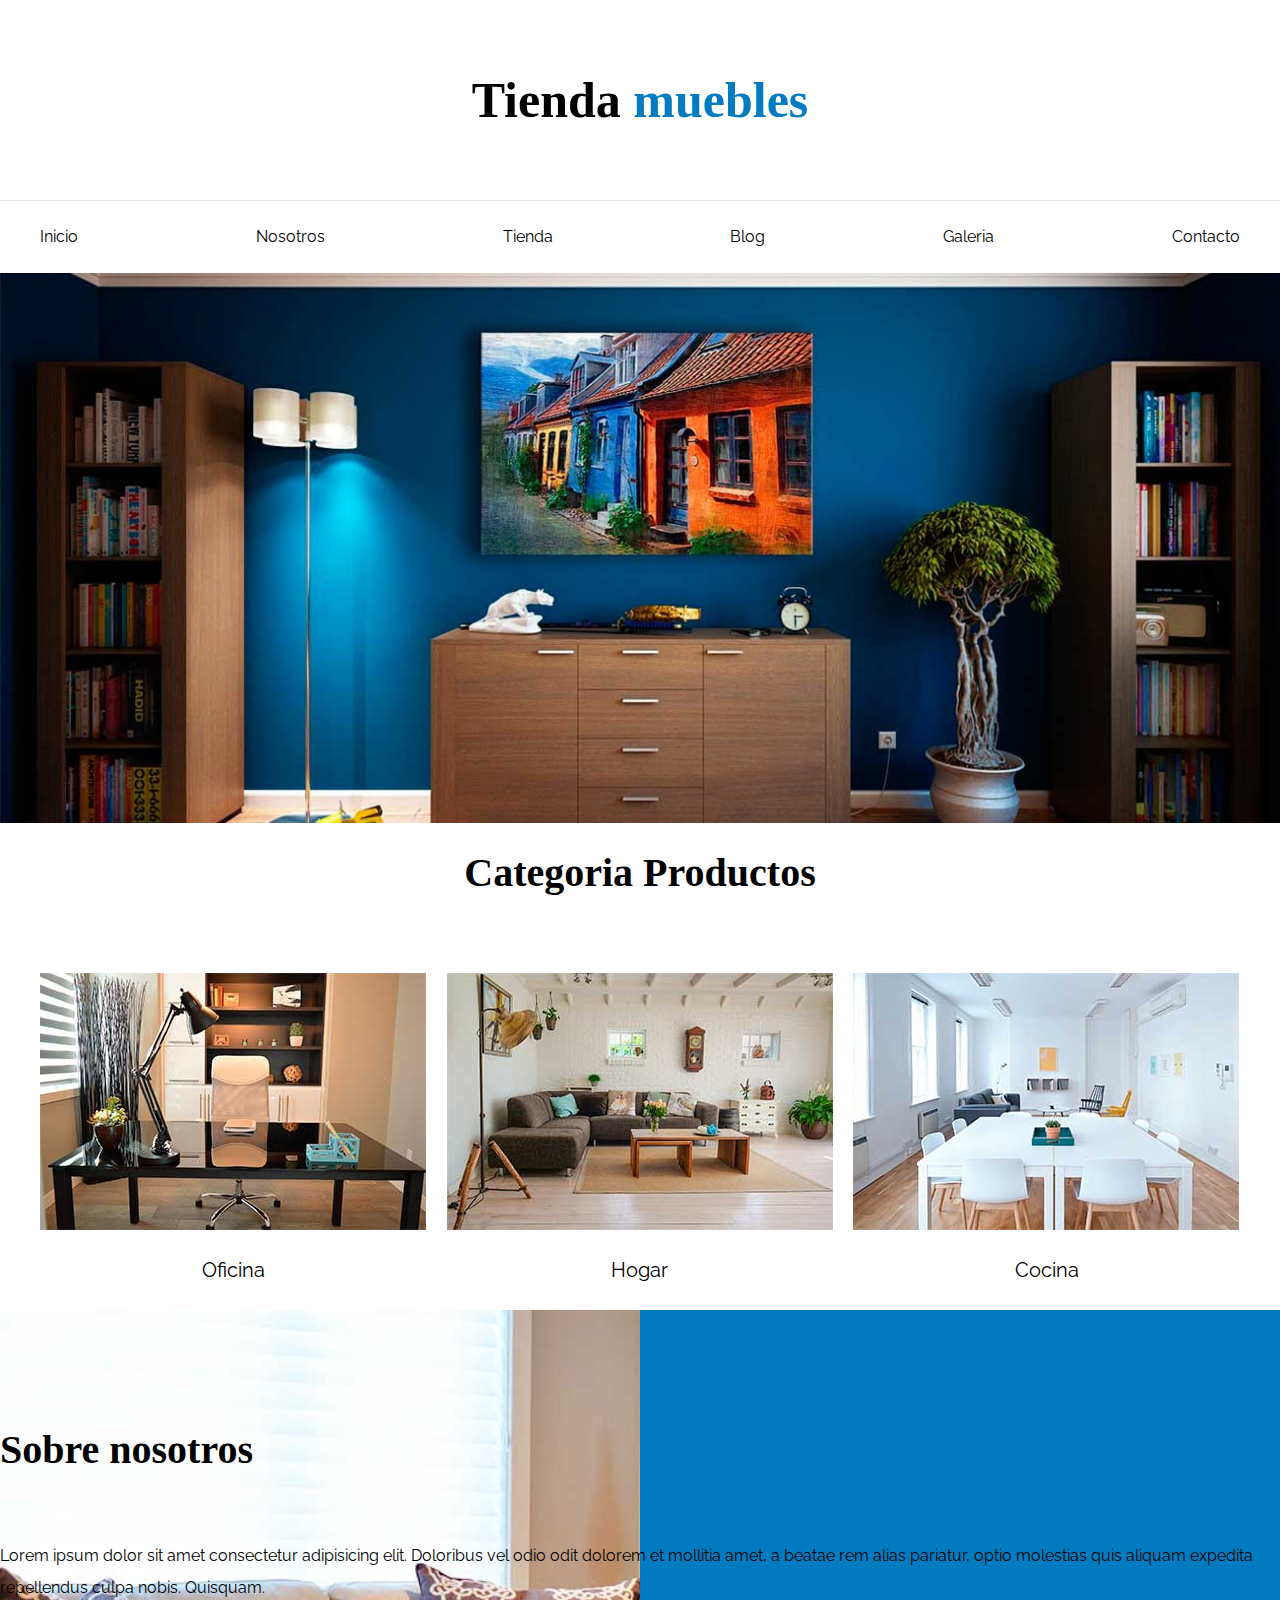
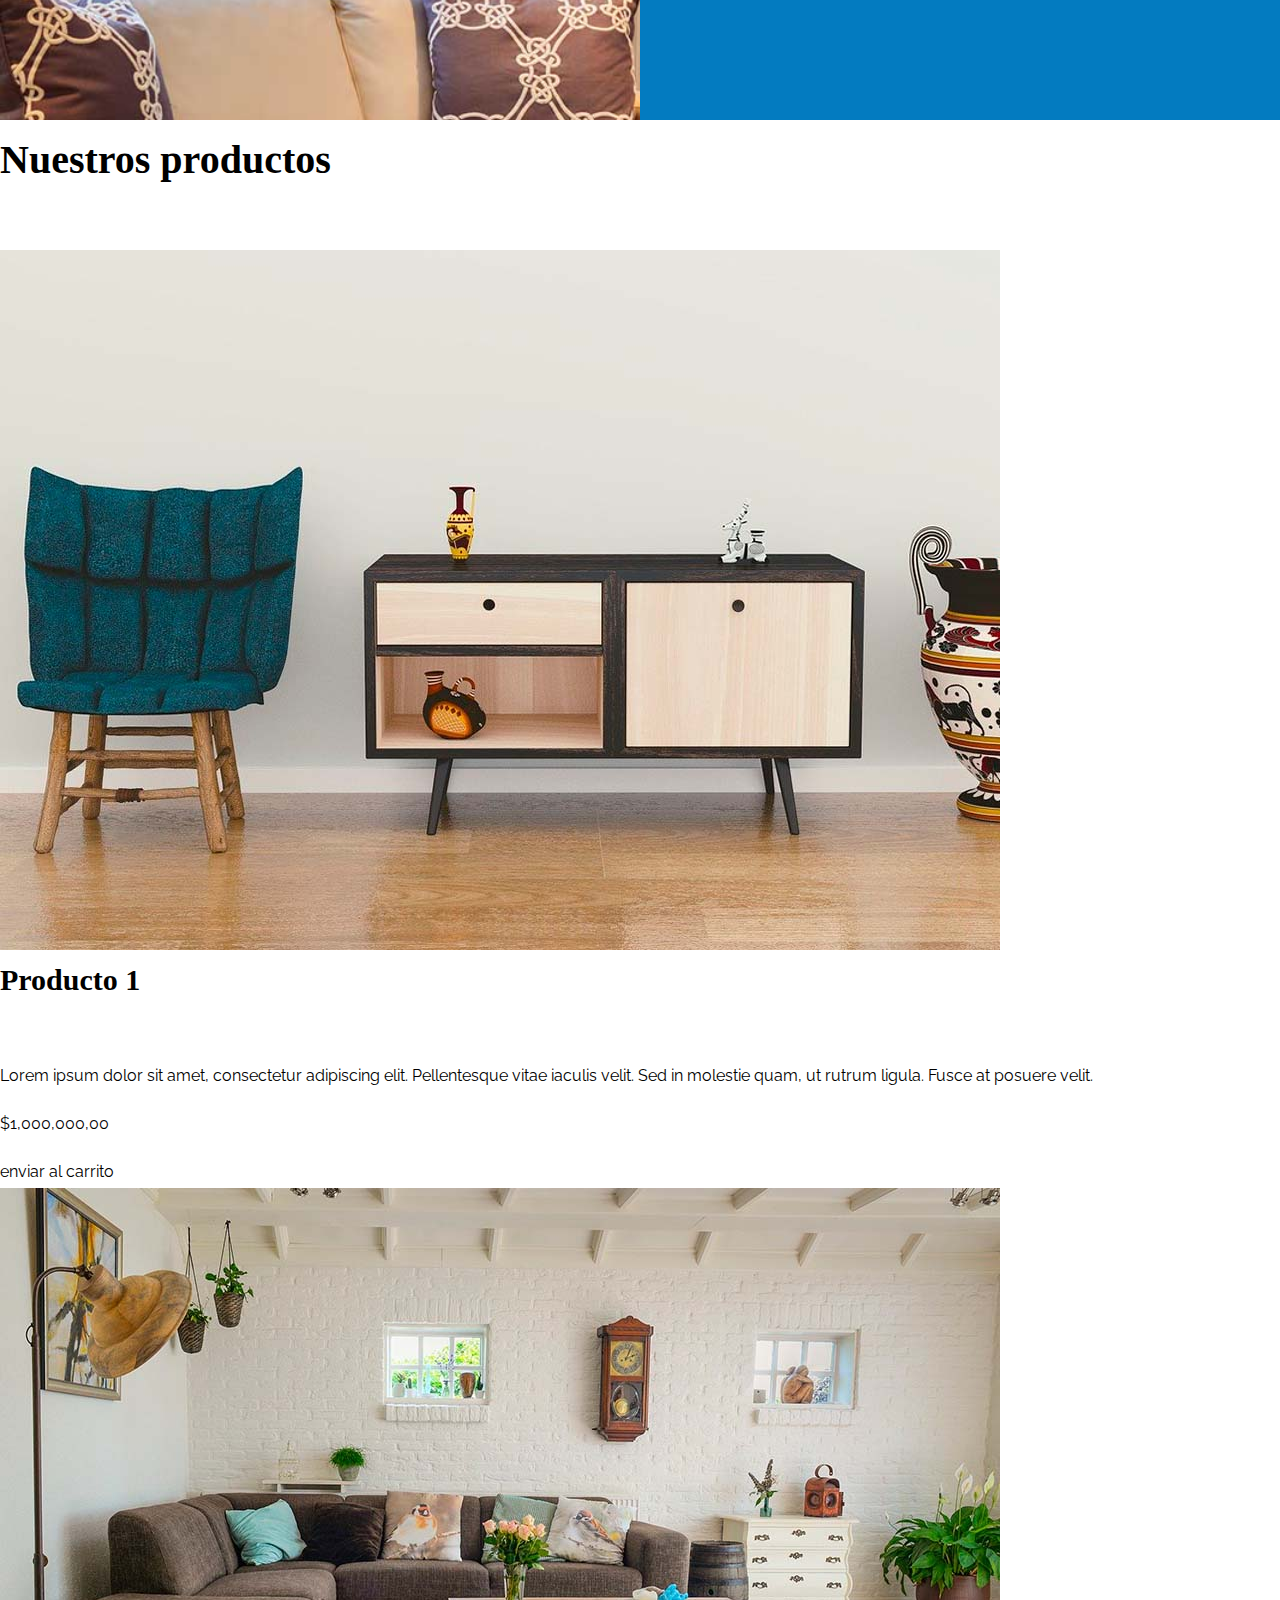
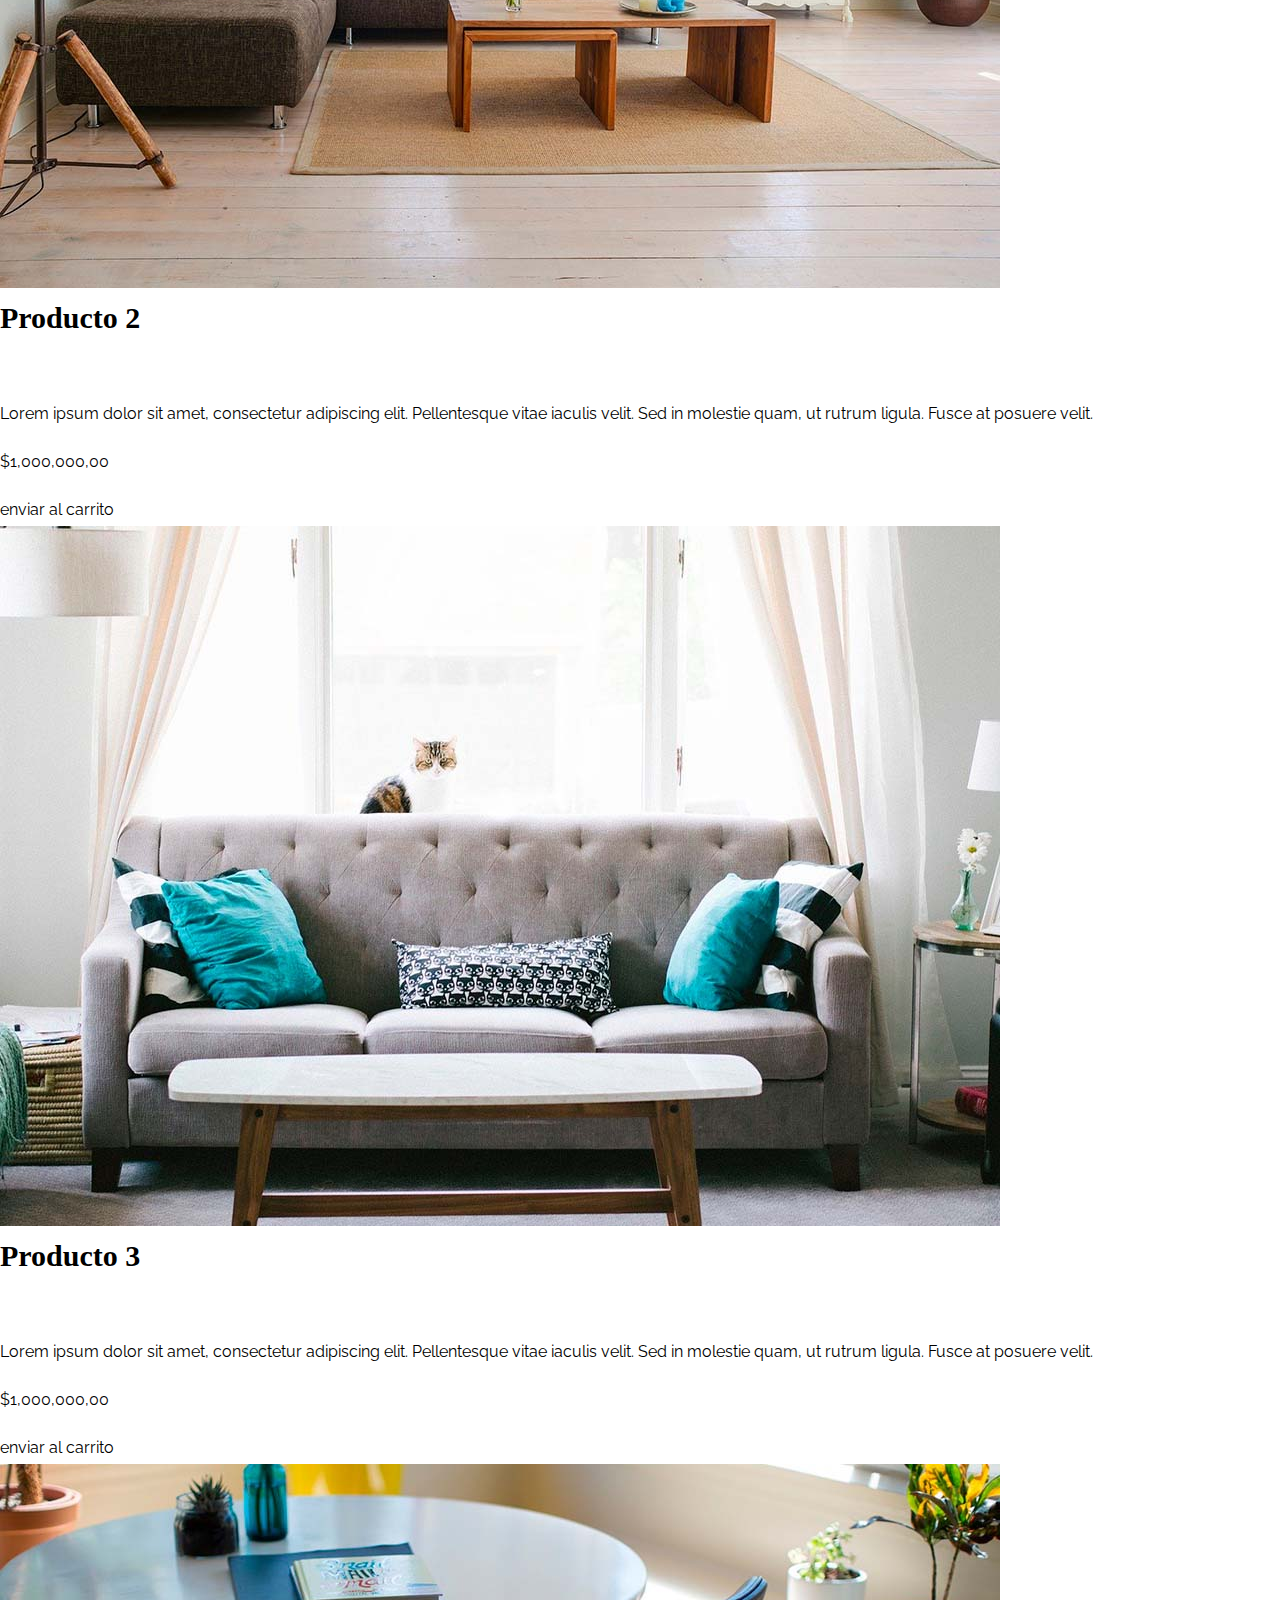
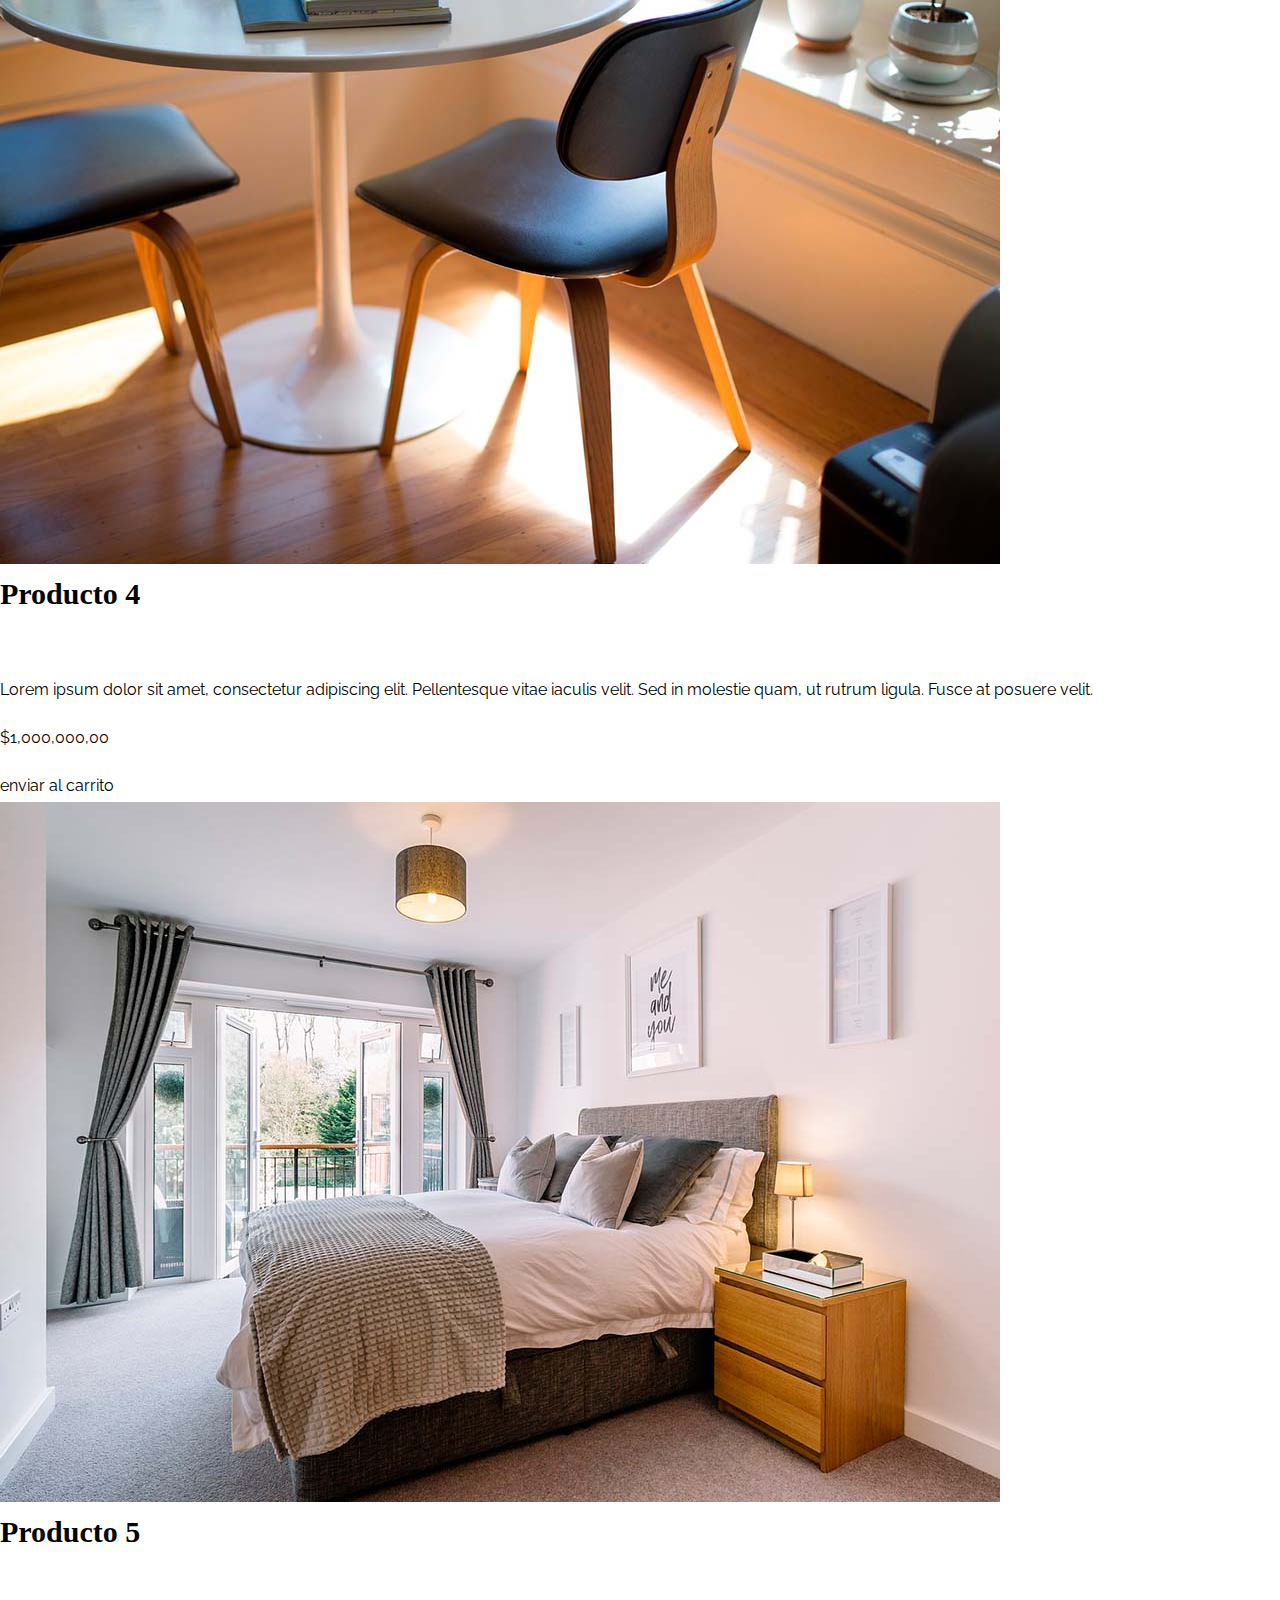
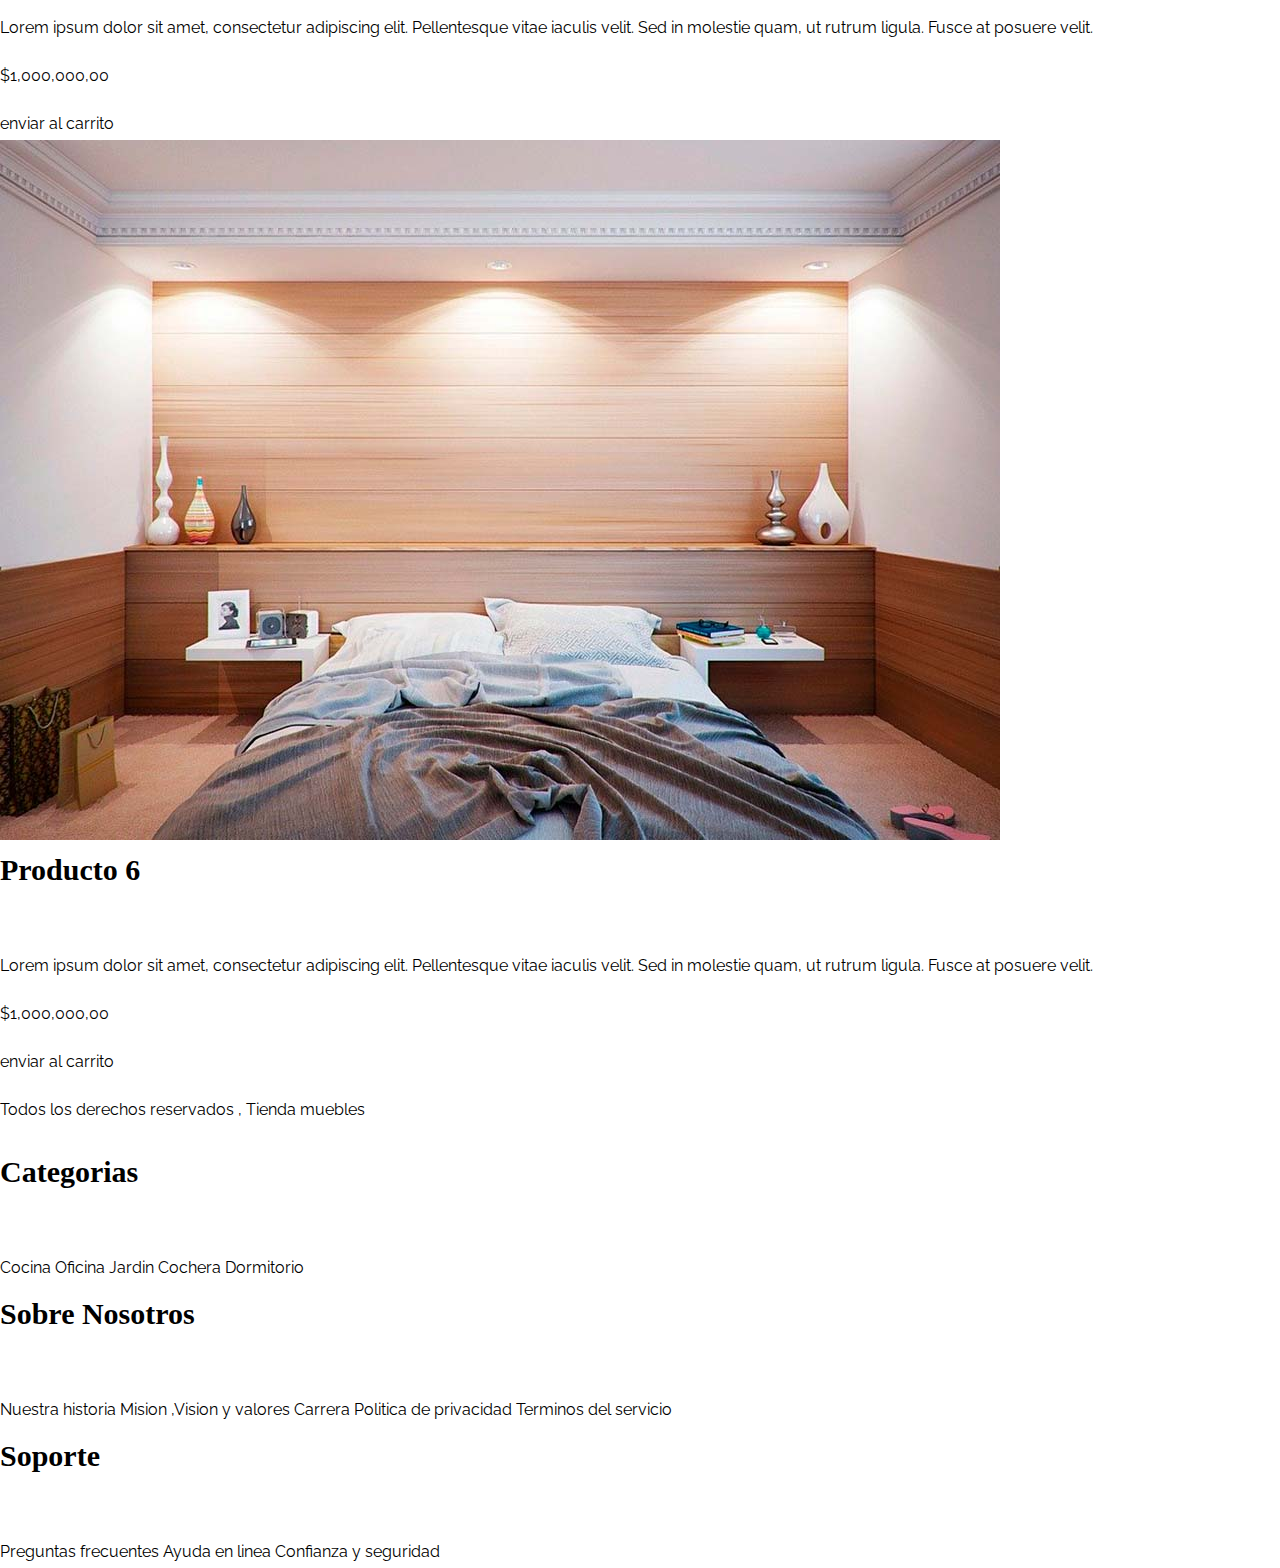
<file: index.html>
<!DOCTYPE html>
<html lang="es">
<head>
    <meta charset="UTF-8">
    <meta name="viewport" content="width=device-width, initial-scale=1.0">
    <title>Icomers = home</title>

    <link rel="stylesheet" href="css/normalize.css">
    <link rel="preconnect" href="https://fonts.googleapis.com">
    <link rel="preconnect" href="https://fonts.gstatic.com" crossorigin>
    <link href="https://fonts.googleapis.com/css2?family=Raleway:wght@100..900&display=swap" rel="stylesheet">
    <link rel="stylesheet" href="css/app.css">

</head>
    <img>
    <header>
        <h1 class="nombre-sitio">Tienda <span>muebles</span></h1>
    </header>
    <div class="contenedor-navegacion">
        <nav class="nav-principal contenedor">
        <a href="index.html">Inicio</a>
        <a href="nosotros.html">Nosotros</a>
        <a href="tienda.html">Tienda</a>
        <a href="blog.html">Blog</a>
        <a href="galeria.html">Galeria</a>
        <a href="contacto.html">Contacto</a>
    
     </nav>
    </div>
         
         <div class="hero">


         </div>
    <section class="contenedor categoria">
    <h2>Categoria <span>Productos</span></h2>

    <div class="listado-categorias">
    <div class="categoria">
    <img src="img/Imagenes Ecommerce/categoria1.jpg"alt="imagen categoria"/>
    <a href="#">Oficina</a>
    </div>
    <div class="categoria">
    <img src="img/Imagenes Ecommerce/categoria2.jpg"alt="imagen categoria"/>
    <a href="#">Hogar</a>
    </div>
    <div class="categoria">
    <img src="img/Imagenes Ecommerce/categoria3.jpg"alt="imagen categoria"/>
    <a href="#">Cocina</a>
</div>
</div>

    </section>
    

    <section class="sobre-nosotros" >
        <div>
            <h2>Sobre nosotros</h2>
            <p>Lorem ipsum dolor sit amet consectetur adipisicing elit.
                 Doloribus vel odio odit dolorem et mollitia amet, a 
                 beatae rem alias pariatur, optio molestias quis aliquam 
                 expedita repellendus culpa nobis. Quisquam.</p>
        </div>
    </section>

    <main>
    <h2>Nuestros productos</h2>
    <div>
        <div>
        <img src="/img/Imagenes Ecommerce/producto1.jpg" alt="producto1">
        </div>
        <div>
            <h3>Producto 1</h3>
            <p>Lorem ipsum dolor sit amet, consectetur adipiscing elit. Pellentesque vitae iaculis velit.
                 Sed in molestie quam, ut rutrum ligula. Fusce at posuere velit.</p>
                 <p>$1,000,000,00</p>

                 <a href="#">enviar al carrito</a>
        </div><!--informacion del producto-->
    </div><!--fin del llsitado de productos-->

    <div>
        <div>
        <img src="/img/Imagenes Ecommerce/producto2.jpg" alt="producto1">
        </div>
        <div>
            <h3>Producto 2</h3>
            <p>Lorem ipsum dolor sit amet, consectetur adipiscing elit. Pellentesque vitae iaculis velit.
                 Sed in molestie quam, ut rutrum ligula. Fusce at posuere velit.</p>
                 <p>$1,000,000,00</p>

                 <a href="#">enviar al carrito</a>
        </div><!--informacion del producto-->
    </div><!--fin del llsitado de productos-->

    <div>
        <div>
        <img src="/img/Imagenes Ecommerce/producto3.jpg" alt="producto1">
        </div>
        <div>
            <h3>Producto 3</h3>
            <p>Lorem ipsum dolor sit amet, consectetur adipiscing elit. Pellentesque vitae iaculis velit.
                 Sed in molestie quam, ut rutrum ligula. Fusce at posuere velit.</p>
                 <p>$1,000,000,00</p>

                 <a href="#">enviar al carrito</a>
        </div><!--informacion del producto-->
    </div><!--fin del llsitado de productos-->

    <div>
        <div>
        <img src="/img/Imagenes Ecommerce/producto4.jpg" alt="producto1">
        </div>
        <div>
            <h3>Producto 4</h3>
            <p>Lorem ipsum dolor sit amet, consectetur adipiscing elit. Pellentesque vitae iaculis velit.
                 Sed in molestie quam, ut rutrum ligula. Fusce at posuere velit.</p>
                 <p>$1,000,000,00</p>

                 <a href="#">enviar al carrito</a>
        </div><!--informacion del producto-->
    </div><!--fin del llsitado de productos-->

    <div>
        <div>
        <img src="/img/Imagenes Ecommerce/producto5.jpg" alt="producto1">
        </div>
        <div>
            <h3>Producto 5</h3>
            <p>Lorem ipsum dolor sit amet, consectetur adipiscing elit. Pellentesque vitae iaculis velit.
                 Sed in molestie quam, ut rutrum ligula. Fusce at posuere velit.</p>
                 <p>$1,000,000,00</p>

                 <a href="#">enviar al carrito</a>
        </div><!--informacion del producto-->
    </div><!--fin del llsitado de productos-->

    <div>
        <div>
        <img src="/img/Imagenes Ecommerce/producto6.jpg" alt="producto1">
        </div>
        <div>
            <h3>Producto 6</h3>
            <p>Lorem ipsum dolor sit amet, consectetur adipiscing elit. Pellentesque vitae iaculis velit.
                 Sed in molestie quam, ut rutrum ligula. Fusce at posuere velit.</p>
                 <p>$1,000,000,00</p>

                 <a href="#">enviar al carrito</a>
        </div><!--informacion del producto-->
    </div><!--fin del llsitado de productos-->
    </main>
    
    <footer>
        <p>Todos los derechos reservados , Tienda muebles</p>
    </footer>
    <div>
        <h3>Categorias</h3>

        <nav>

            <a href="#">Cocina</a>
            <a href="#">Oficina</a>
            <a href="#">Jardin</a>
            <a href="#">Cochera</a>
            <a href="#">Dormitorio</a>
        </nav>
    </div>

    <div>
        <h3>Sobre Nosotros </h3>

        <nav>

            <a href="#">Nuestra historia</a>
            <a href="#">Mision ,Vision y valores</a>
            <a href="#">Carrera</a>
            <a href="#">Politica de privacidad</a>
            <a href="#">Terminos del servicio</a>
        </nav>
    </div>

    <div>
        <h3>Soporte</h3>

        <nav>

            <a href="#">Preguntas frecuentes</a>
            <a href="#">Ayuda en linea</a>
            <a href="#">Confianza y seguridad</a>
        </nav>
    </div>
    
</body>
</html>
</file>
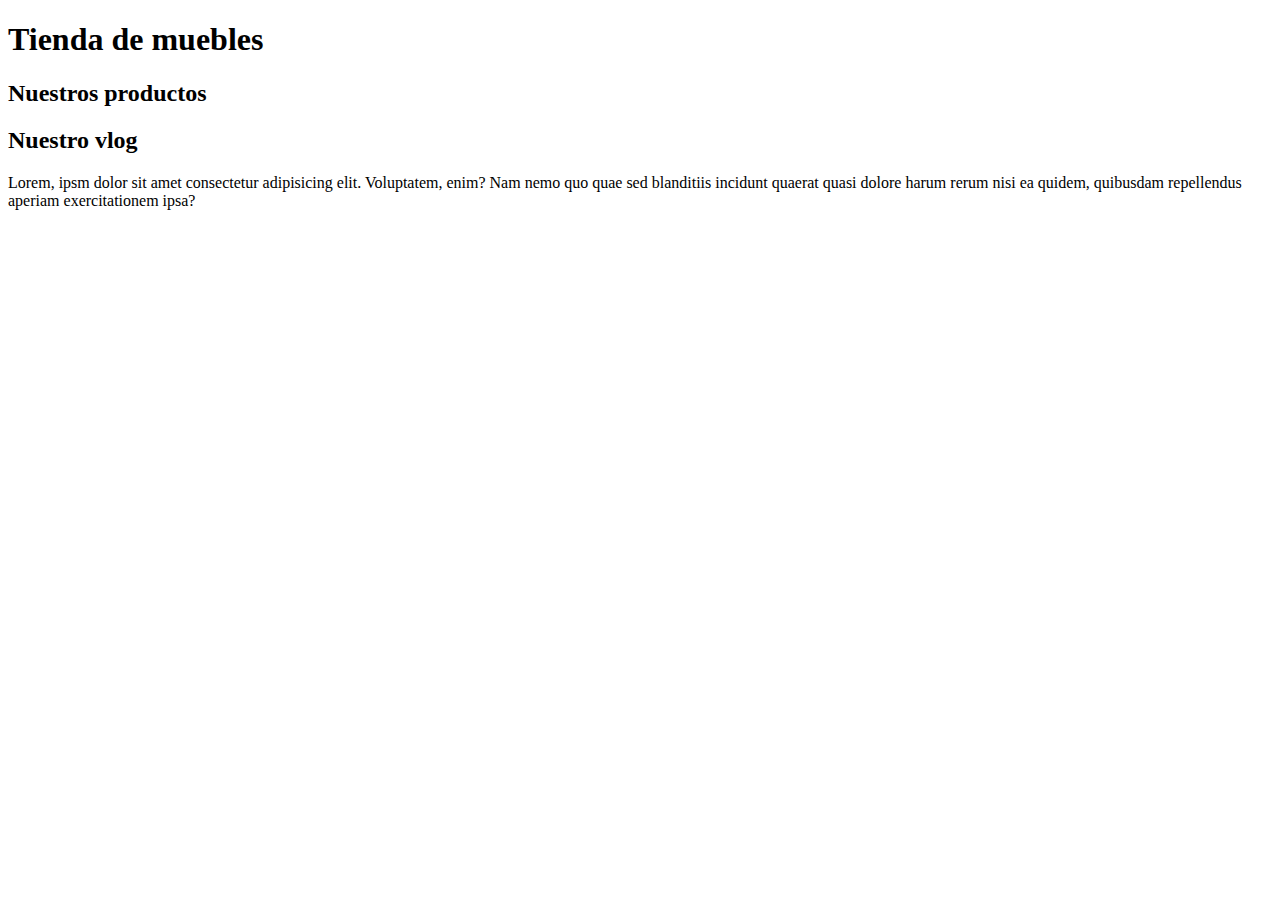
<file: Icomers/index.html>
<!DOCTYPE html>
<html lang="es">
<head>
    <meta charset="UTF-8">
    <meta name="viewport" content="width=device-width, initial-scale=1.0">
    <title>Aprendiendo html</title>
</head>
<body>
    <h1>Tienda de muebles</h1>
    <h2>Nuestros productos</h2>
    <h2>Nuestro vlog</h2>
    <p>Lorem, ipsm dolor sit amet consectetur adipisicing elit. Voluptatem, enim? Nam nemo quo quae sed blanditiis incidunt quaerat quasi dolore harum rerum nisi ea quidem, quibusdam repellendus aperiam exercitationem ipsa?</p>

</body>
</html>
</file>
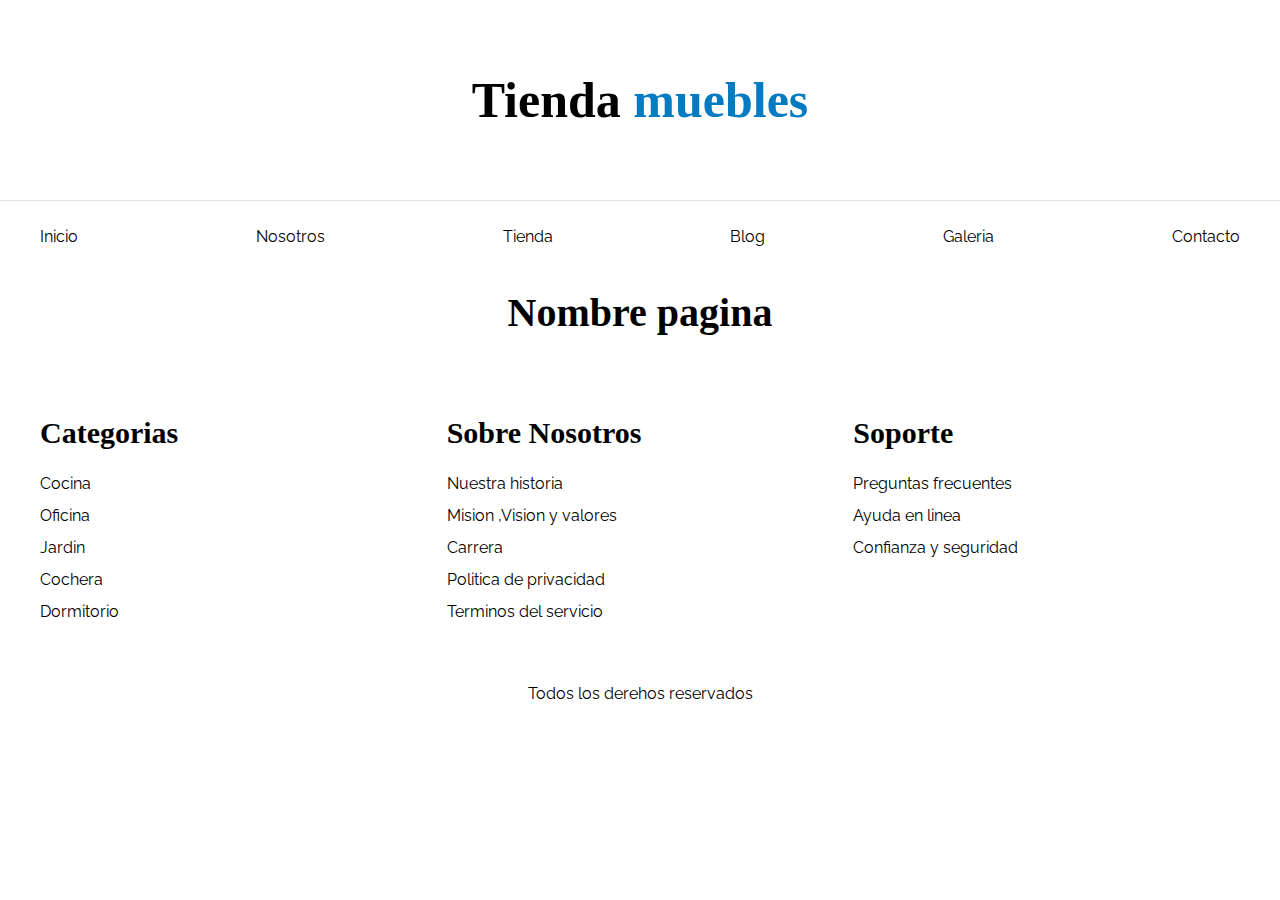
<file: base.html>
<!DOCTYPE html>
<html lang="es">
<head>
    <meta charset="UTF-8">
    <meta name="viewport" content="width=device-width, initial-scale=1.0">
    <title>Icomers = home</title>

    <link rel="stylesheet" href="css/normalize.css">
    <link rel="preconnect" href="https://fonts.googleapis.com">
    <link rel="preconnect" href="https://fonts.gstatic.com" crossorigin>
    <link href="https://fonts.googleapis.com/css2?family=Raleway:wght@100..900&display=swap" rel="stylesheet">
    <link rel="stylesheet" href="css/app.css">

</head>
    <img>
    <header>
        <h1 class="nombre-sitio">Tienda <span>muebles</span></h1>
    </header>
    <div class="contenedor-navegacion">
        <nav class="nav-principal contenedor">
        <a href="index.html">Inicio</a>
        <a href="nosotros.html">Nosotros</a>
        <a href="tienda.html">Tienda</a>
        <a href="blog.html">Blog</a>
        <a href="galeria.html">Galeria</a>
        <a href="contacto.html">Contacto</a>
    
     </nav>
    </div>

    <main class="contedido-principal contenedor">
    <h2 class="text-center">Nombre pagina</h2>

    </main>
    
    <footer class="site-footer">
        <div class="grid-footer contenedor">
        <div>
            <h3>Categorias</h3>

            <nav class="footer-menu">

                <a href="#">Cocina</a>
                <a href="#">Oficina</a>
                <a href="#">Jardin</a>
                <a href="#">Cochera</a>
                <a href="#">Dormitorio</a>
            </nav>
        </div>

        <div>
            <h3>Sobre Nosotros </h3>

            <nav class="footer-menu">

                <a href="#">Nuestra historia</a>
                <a href="#">Mision ,Vision y valores</a>
                <a href="#">Carrera</a>
                <a href="#">Politica de privacidad</a>
                <a href="#">Terminos del servicio</a>
            </nav>
        </div>

        <div>
            <h3>Soporte</h3>

            <nav class="footer-menu">

                <a href="#">Preguntas frecuentes</a>
                <a href="#">Ayuda en linea</a>
                <a href="#">Confianza y seguridad</a>
            </nav>
        </div>

</div>
    <p class="copyright">Todos los derehos reservados</p>
</footer>
</body>
</html>
</file>
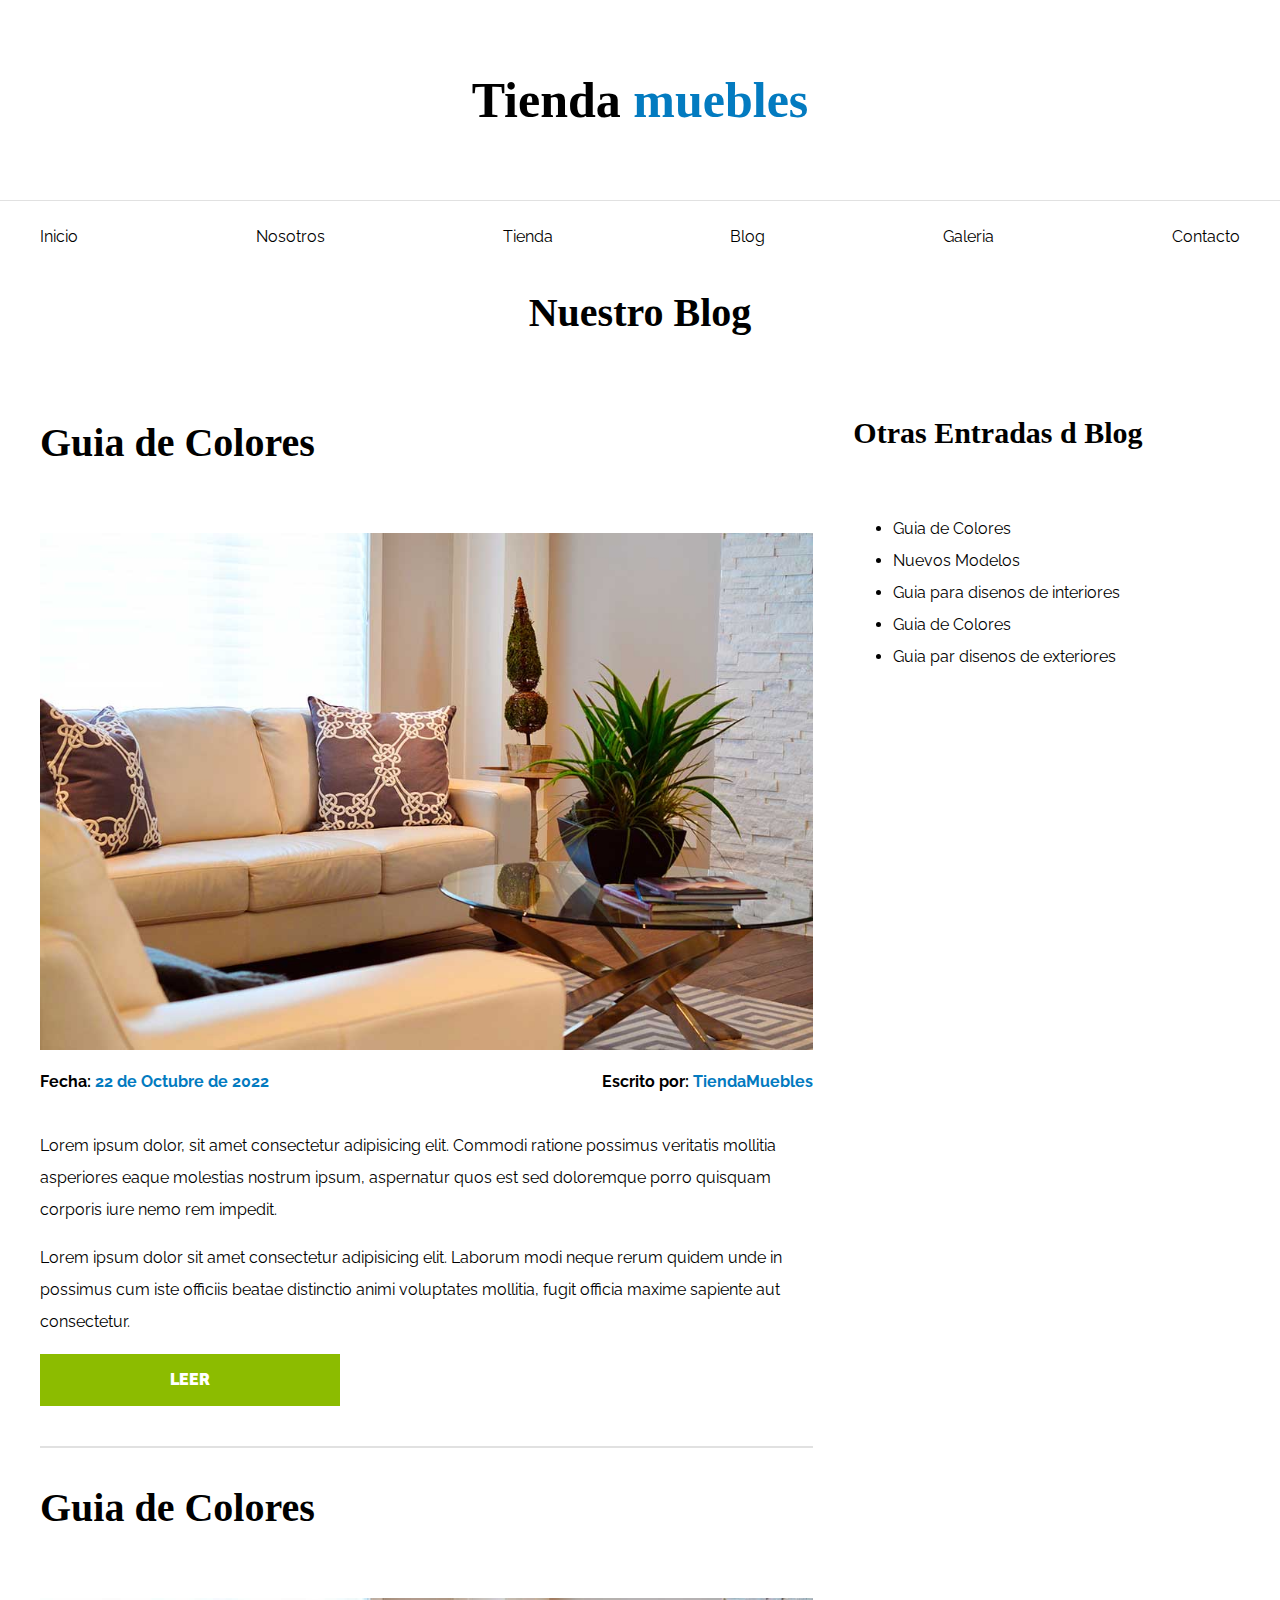
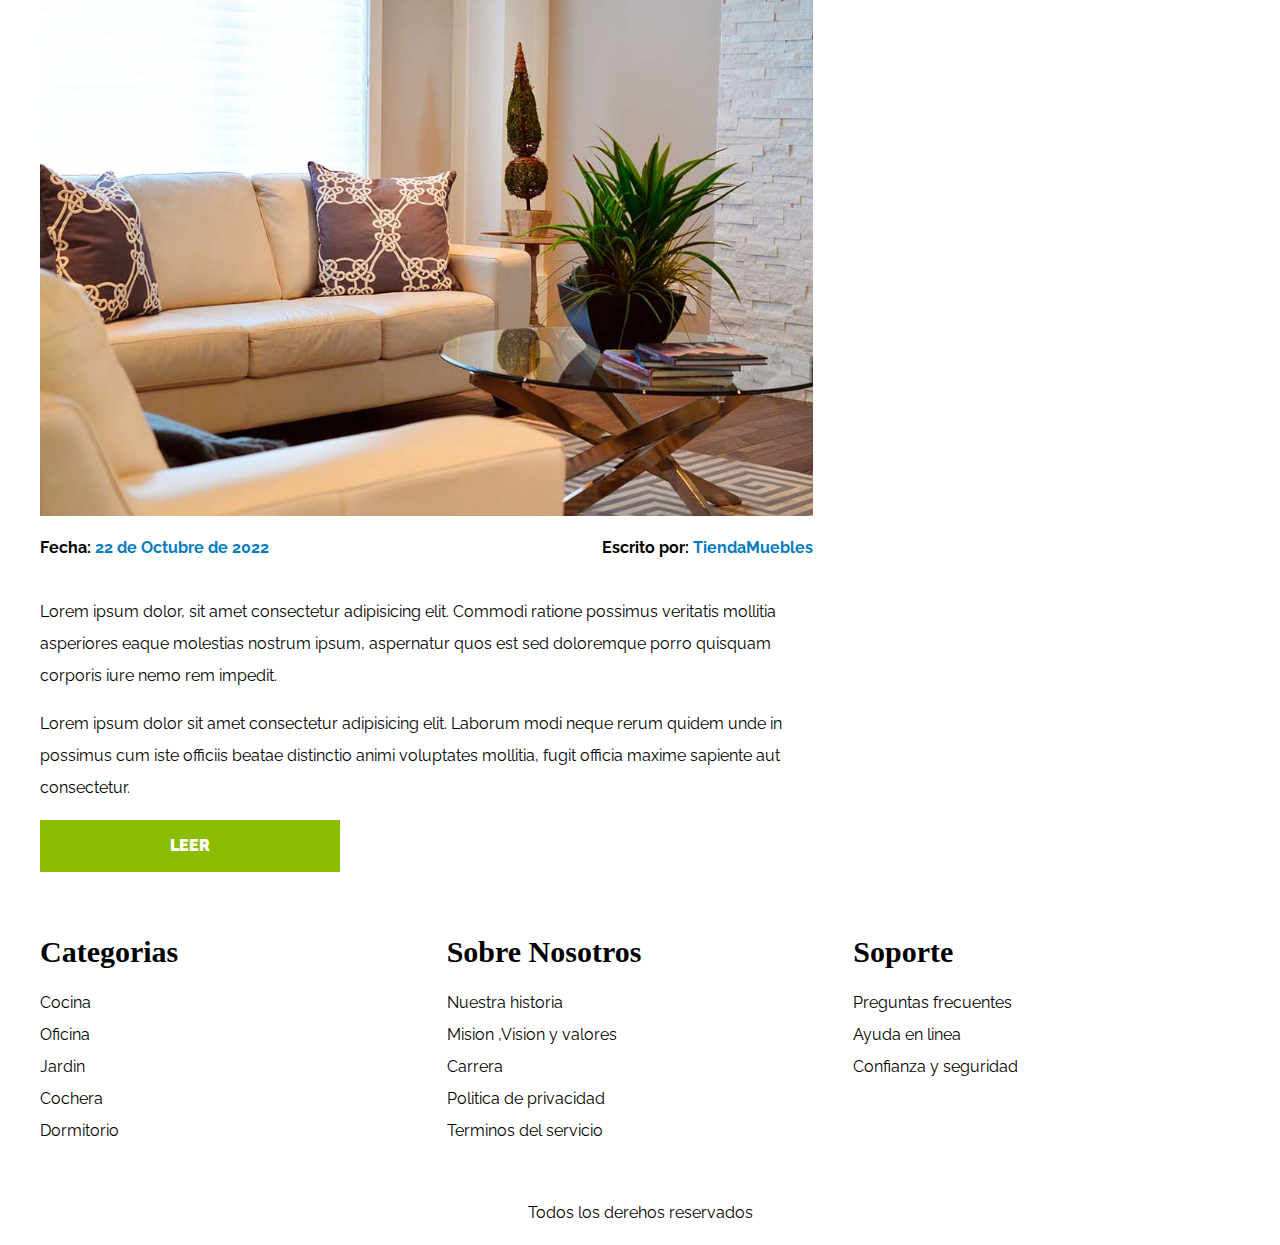
<file: blog.html>
<!DOCTYPE html>
<html lang="es">
<head>
    <meta charset="UTF-8">
    <meta name="viewport" content="width=device-width, initial-scale=1.0">
    <title>Icomers = home</title>

    <link rel="stylesheet" href="css/normalize.css">
    <link rel="preconnect" href="https://fonts.googleapis.com">
    <link rel="preconnect" href="https://fonts.gstatic.com" crossorigin>
    <link href="https://fonts.googleapis.com/css2?family=Raleway:wght@100..900&display=swap" rel="stylesheet">
    <link rel="stylesheet" href="css/app.css">

</head>
    <img>
    <header>
        <h1 class="nombre-sitio">Tienda <span>muebles</span></h1>
    </header>
    <div class="contenedor-navegacion">
        <nav class="nav-principal contenedor">
        <a href="index.html">Inicio</a>
        <a href="nosotros.html">Nosotros</a>
        <a href="tienda.html">Tienda</a>
        <a href="blog.html">Blog</a>
        <a href="galeria.html">Galeria</a>
        <a href="contacto.html">Contacto</a>
    
     </nav>
    </div>

    <main class="contedido-principal contenedor">
    <h2 class="text-center">Nuestro Blog</h2>
    <section class="contenedor-blog">
        <div class="blog">
            <article class="entrada">
                <h2>Guia de Colores</h2>
                <div class="imagen">
                    <img src="img/Imagenes Ecommerce/nosotros.jpg"  alt="iamgen blog">
                    </div>
                    <div class="entrada-meta">
                    <p>Fecha: <span>22 de Octubre de 2022</span></p>
                    <p>Escrito por: <span>TiendaMuebles</span></p>
                </div>

                <div class="entraa-blog">
                    <p>Lorem ipsum dolor, sit amet consectetur adipisicing elit. Commodi ratione possimus veritatis mollitia asperiores eaque molestias nostrum ipsum, aspernatur quos est sed doloremque porro quisquam corporis iure nemo rem impedit.</p>
                    <p>Lorem ipsum dolor sit amet consectetur adipisicing elit. Laborum modi neque rerum quidem unde in possimus cum iste officiis beatae distinctio animi voluptates mollitia, fugit officia maxime sapiente aut consectetur.</p>
                    </div>
                    <a href="entrada.html" class="btn max-width-30">Leer</a>
                </article class="entrada">

                <article>
                <h2>Guia de Colores</h2>
                <div class="imagen">
                    <img src="img/Imagenes Ecommerce/nosotros.jpg"  alt="iamgen blog">
                    </div>
                    <div class="entrada-meta">
                    <p>Fecha: <span>22 de Octubre de 2022</span></p>
                    <p>Escrito por: <span>TiendaMuebles</span></p>
                </div>

                <div class="entraa-blog">
                    <p>Lorem ipsum dolor, sit amet consectetur adipisicing elit. Commodi ratione possimus veritatis mollitia asperiores eaque molestias nostrum ipsum, aspernatur quos est sed doloremque porro quisquam corporis iure nemo rem impedit.</p>
                    <p>Lorem ipsum dolor sit amet consectetur adipisicing elit. Laborum modi neque rerum quidem unde in possimus cum iste officiis beatae distinctio animi voluptates mollitia, fugit officia maxime sapiente aut consectetur.</p>
                </div>

                <a href="entrada.html" class="btn max-width-30">Leer</a>

            </article>

        </div>

        <aside>
            <h3>Otras Entradas d Blog</h3>

            <ul>
                <li><a href="entrada.html">Guia de Colores</a></li>
                <li><a href="entrada.html">Nuevos Modelos</a></li>
                <li><a href="entrada.html">Guia para disenos de interiores</a></li>
                <li><a href="entrada.html">Guia de Colores</a></li>
                <li><a href="entrada.html">Guia par disenos de exteriores</a></li>
            </ul>
        </aside>
    </section>
    </main>
    
    <footer class="site-footer">
        <div class="grid-footer contenedor">
        <div>
            <h3>Categorias</h3>

            <nav class="footer-menu">

                <a href="#">Cocina</a>
                <a href="#">Oficina</a>
                <a href="#">Jardin</a>
                <a href="#">Cochera</a>
                <a href="#">Dormitorio</a>
            </nav>
        </div>

        <div>
            <h3>Sobre Nosotros </h3>

            <nav class="footer-menu">

                <a href="#">Nuestra historia</a>
                <a href="#">Mision ,Vision y valores</a>
                <a href="#">Carrera</a>
                <a href="#">Politica de privacidad</a>
                <a href="#">Terminos del servicio</a>
            </nav>
        </div>

        <div>
            <h3>Soporte</h3>

            <nav class="footer-menu">

                <a href="#">Preguntas frecuentes</a>
                <a href="#">Ayuda en linea</a>
                <a href="#">Confianza y seguridad</a>
            </nav>
        </div>

</div>
    <p class="copyright">Todos los derehos reservados</p>
</footer>
</body>
</html>
</file>
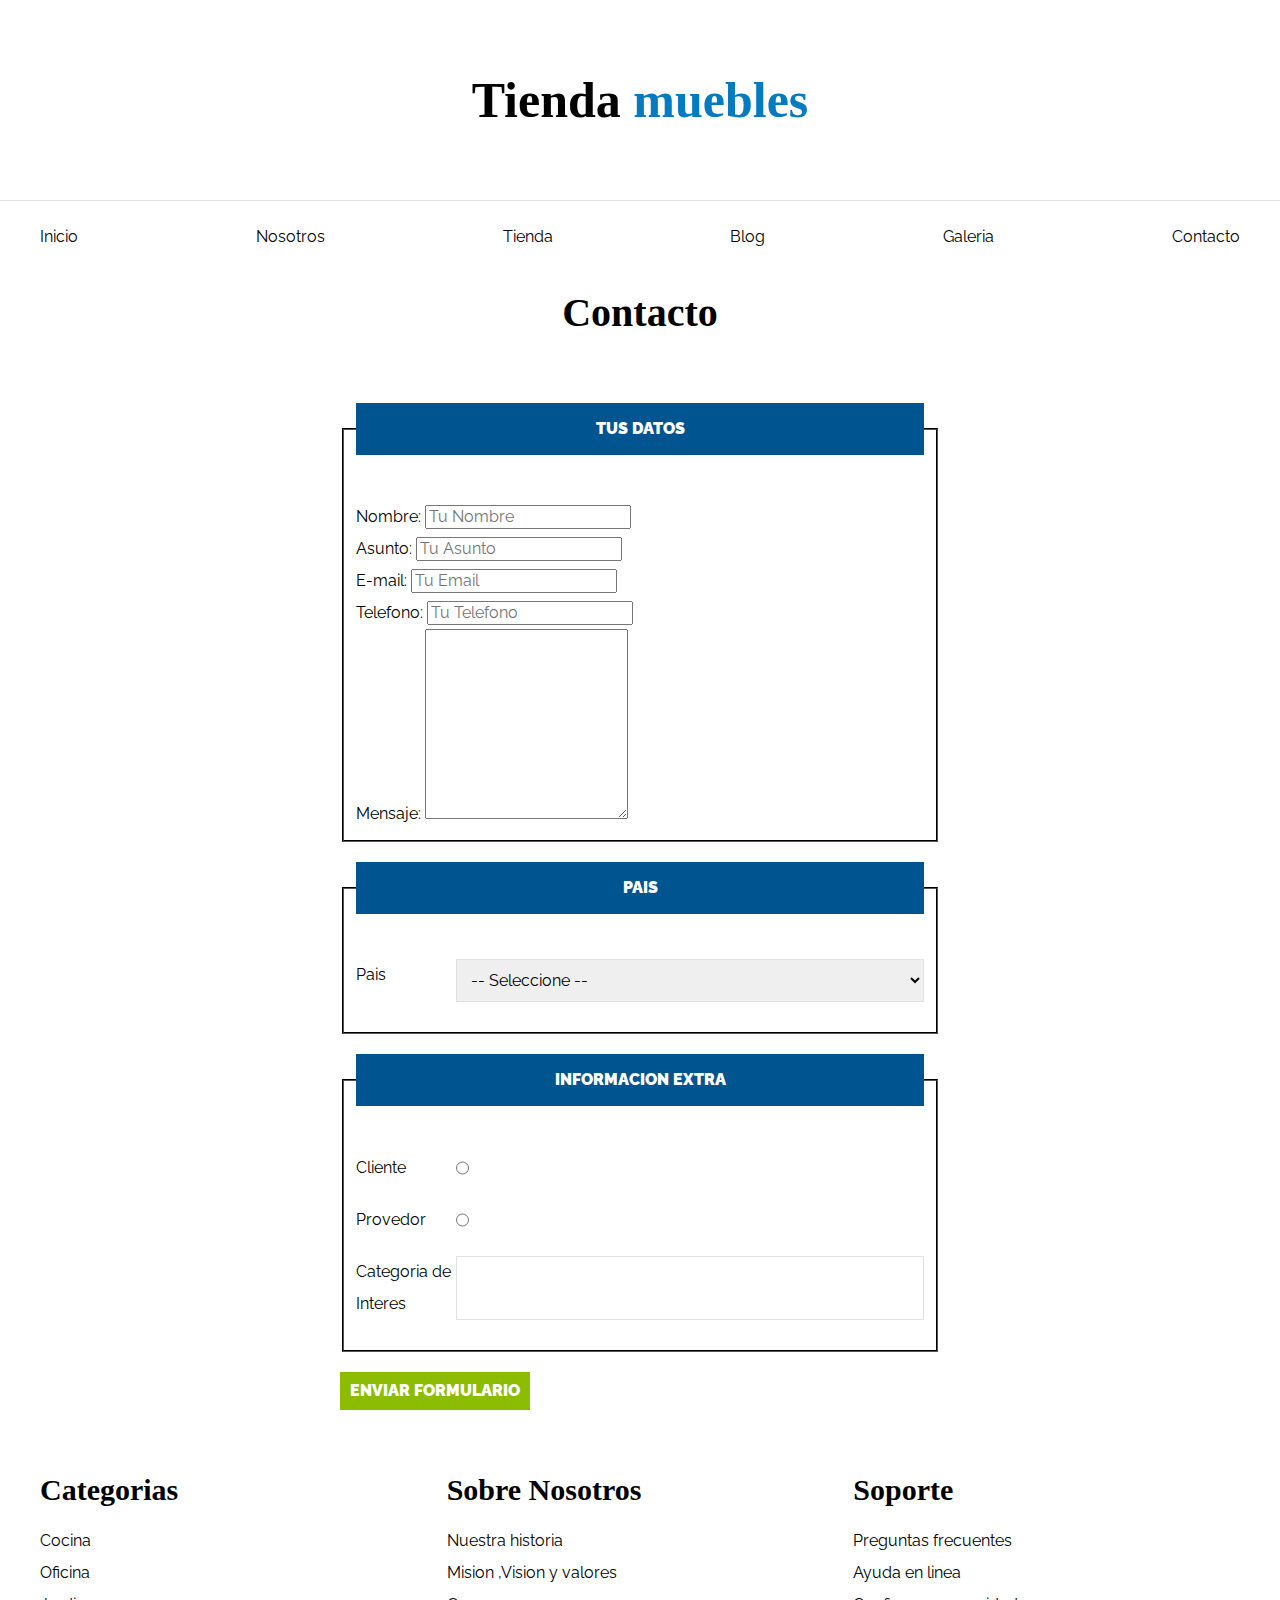
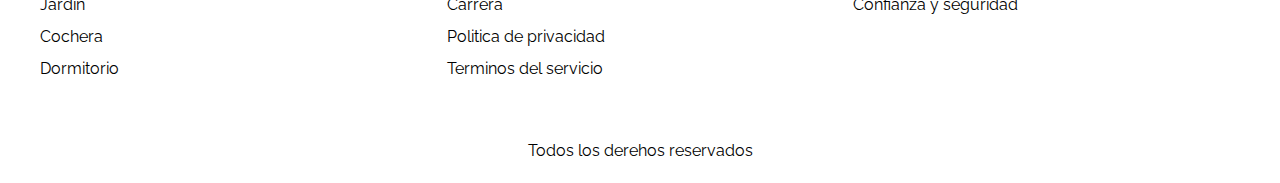
<file: contacto.html>
<!DOCTYPE html>
<html lang="es">
<head>
    <meta charset="UTF-8">
    <meta name="viewport" content="width=device-width, initial-scale=1.0">
    <title>Icomers = home</title>

    <link rel="stylesheet" href="css/normalize.css">
    <link rel="preconnect" href="https://fonts.googleapis.com">
    <link rel="preconnect" href="https://fonts.gstatic.com" crossorigin>
    <link href="https://fonts.googleapis.com/css2?family=Raleway:wght@100..900&display=swap" rel="stylesheet">
    <link rel="stylesheet" href="css/app.css">

</head>
    <img>
    <header>
        <h1 class="nombre-sitio">Tienda <span>muebles</span></h1>
    </header>
    <div class="contenedor-navegacion">
        <nav class="nav-principal contenedor">
        <a href="index.html">Inicio</a>
        <a href="nosotros.html">Nosotros</a>
        <a href="tienda.html">Tienda</a>
        <a href="blog.html">Blog</a>
        <a href="galeria.html">Galeria</a>
        <a href="contacto.html">Contacto</a>
    
     </nav>
    </div>

    <main class="contedido-principal contenedor">
    <h2 class="text-center">Contacto</h2>

        <form class="formulario">
        <fieldset>

        <legend>Tus Datos</legend>
        
            <div class="Campo">
            <label for="nombre">Nombre:</label>
            <input class="input" id="nombre" type="text" 
            placeholder="Tu Nombre" required/>
        </div>

        <div class="Campo">
        <label for="asunto">Asunto:</label>
            <input class="input" id="asunto" type="text" placeholder="Tu Asunto"/>
        </div>

        <div class="Campo">
            <label for="email">E-mail:</label>
                <input id="email" type="email" placeholder="Tu Email"/>
            </div>

        <div class="Campo">
            <label for="tel">Telefono:</label>
                <input id="tel" type="tel" placeholder="Tu Telefono"/>
            </div>

            <div class="Campo">
                <label for="tel">Mensaje:</label>
                <textarea rows="10" cols="20"></textarea>

        </fieldset>

    <fieldset>
        <legend>Pais</legend>

        <div class="campo">
           <label for="pais">Pais</label>
           <select id="pais">
            <option value="MX">-- Seleccione --</option>
            <option value="PR">Peru</option>
            <option value="C0">Colombia</option>
            <option value="AR">Argentina</option>
            <option value="ES">Espana</option>
            <option value="CL">Chile</option>
           </select>
        </div>
    </fieldset>

    <fieldset>
        <legend>Informacion extra</legend>

        <div class="campo">
            <label for="cliente">Cliente</label>
            <input id="cliente" type="radio" name="tipo" value="cliente">
        </div>

        <div class="campo">
            <label for="provedor">Provedor</label>
            <input id="provedor" type="radio" name="tipo" value="cliente" >
        </div>

        <div class="campo">
            <label for="categoria">Categoria de Interes</label>
            <input list="categorias" name="categorias">
            <datalist id="categorias">
                <option value="Cocina">
                <option value="Exterior">
                <option value="Recamaras">
                <option value="Oficina">
                <option value="Television">
            </datalist>
        </div>
        
    </fieldset>

    <input class="btn" type="submit" value="Enviar Formulario">
    </form>

    </main>
    
    <footer class="site-footer">
        <div class="grid-footer contenedor">
        <div>
            <h3>Categorias</h3>

            <nav class="footer-menu">

                <a href="#">Cocina</a>
                <a href="#">Oficina</a>
                <a href="#">Jardin</a>
                <a href="#">Cochera</a>
                <a href="#">Dormitorio</a>
            </nav>
        </div>

        <div>
            <h3>Sobre Nosotros </h3>

            <nav class="footer-menu">

                <a href="#">Nuestra historia</a>
                <a href="#">Mision ,Vision y valores</a>
                <a href="#">Carrera</a>
                <a href="#">Politica de privacidad</a>
                <a href="#">Terminos del servicio</a>
            </nav>
        </div>

        <div>
            <h3>Soporte</h3>

            <nav class="footer-menu">

                <a href="#">Preguntas frecuentes</a>
                <a href="#">Ayuda en linea</a>
                <a href="#">Confianza y seguridad</a>
            </nav>
        </div>

</div>
    <p class="copyright">Todos los derehos reservados</p>
</footer>
</body>
</html>
</file>
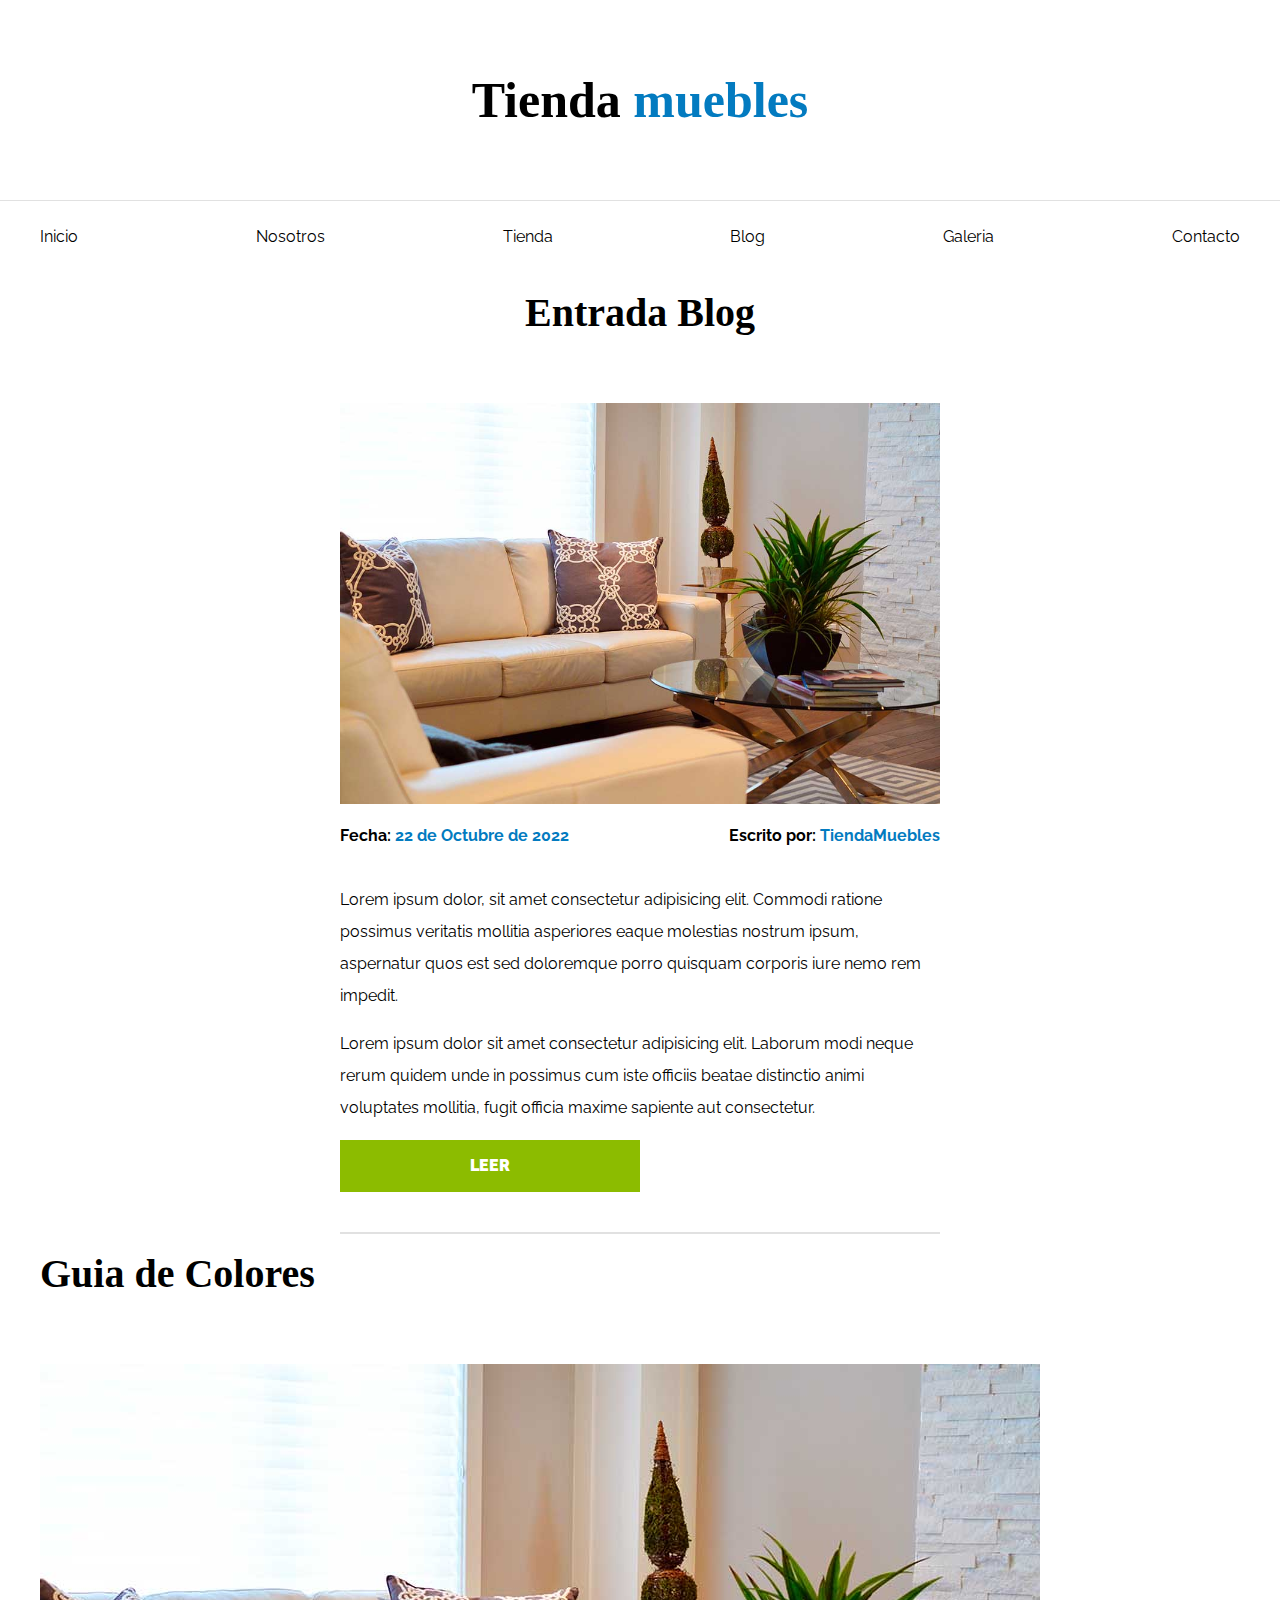
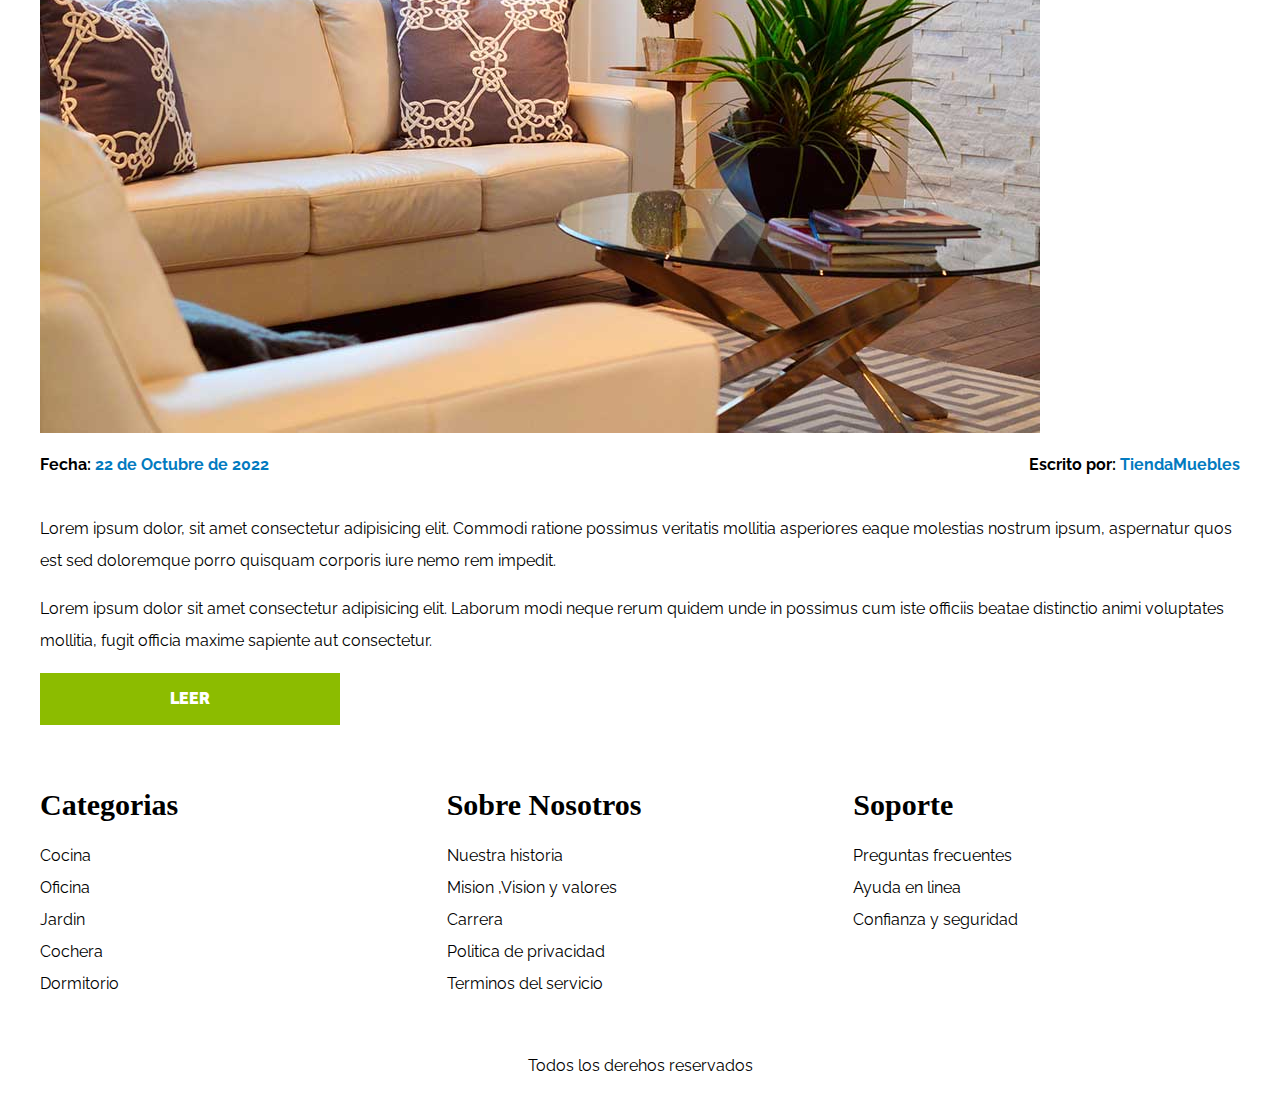
<file: entrada.html>
<!DOCTYPE html>
<html lang="es">
<head>
    <meta charset="UTF-8">
    <meta name="viewport" content="width=device-width, initial-scale=1.0">
    <title>Icomers = Entrada Blog</title>

    <link rel="stylesheet" href="css/normalize.css">
    <link rel="preconnect" href="https://fonts.googleapis.com">
    <link rel="preconnect" href="https://fonts.gstatic.com" crossorigin>
    <link href="https://fonts.googleapis.com/css2?family=Raleway:wght@100..900&display=swap" rel="stylesheet">
    <link rel="stylesheet" href="css/app.css">

</head>
    <img>
    <header>
        <h1 class="nombre-sitio">Tienda <span>muebles</span></h1>
    </header>
    <div class="contenedor-navegacion">
        <nav class="nav-principal contenedor">
        <a href="index.html">Inicio</a>
        <a href="nosotros.html">Nosotros</a>
        <a href="tienda.html">Tienda</a>
        <a href="blog.html">Blog</a>
        <a href="galeria.html">Galeria</a>
        <a href="contacto.html">Contacto</a>
    
     </nav>
    </div>

    <main class="contedido-principal contenedor">
    <h2 class="text-center">Entrada Blog</h2>

    <article class="entrada contenido-entrada-blog">
        <div class="imagen">
            <img src="img/Imagenes Ecommerce/nosotros.jpg"  alt="iamgen blog">
            </div>
            <div class="entrada-meta">
            <p>Fecha: <span>22 de Octubre de 2022</span></p>
            <p>Escrito por: <span>TiendaMuebles</span></p>
        </div>

        <div class="entrada-blog">
            <p>Lorem ipsum dolor, sit amet consectetur adipisicing elit. Commodi ratione possimus veritatis mollitia asperiores eaque molestias nostrum ipsum, aspernatur quos est sed doloremque porro quisquam corporis iure nemo rem impedit.</p>
            <p>Lorem ipsum dolor sit amet consectetur adipisicing elit. Laborum modi neque rerum quidem unde in possimus cum iste officiis beatae distinctio animi voluptates mollitia, fugit officia maxime sapiente aut consectetur.</p>
            </div>
            <a href="entrada.html" class="btn max-width-30">Leer</a>
        </article class="entrada">

        <article>
        <h2>Guia de Colores</h2>
        <div class="imagen">
            <img src="img/Imagenes Ecommerce/nosotros.jpg"  alt="iamgen blog">
            </div>
            <div class="entrada-meta">
            <p>Fecha: <span>22 de Octubre de 2022</span></p>
            <p>Escrito por: <span>TiendaMuebles</span></p>
        </div>

        <div class="entrada-blog">
            <p>Lorem ipsum dolor, sit amet consectetur adipisicing elit. Commodi ratione possimus veritatis mollitia asperiores eaque molestias nostrum ipsum, aspernatur quos est sed doloremque porro quisquam corporis iure nemo rem impedit.</p>
            <p>Lorem ipsum dolor sit amet consectetur adipisicing elit. Laborum modi neque rerum quidem unde in possimus cum iste officiis beatae distinctio animi voluptates mollitia, fugit officia maxime sapiente aut consectetur.</p>
        </div>

        <a href="entrada.html" class="btn max-width-30">Leer</a>

    </article>

    </main>
    
    <footer class="site-footer">
        <div class="grid-footer contenedor">
        <div>
            <h3>Categorias</h3>

            <nav class="footer-menu">

                <a href="#">Cocina</a>
                <a href="#">Oficina</a>
                <a href="#">Jardin</a>
                <a href="#">Cochera</a>
                <a href="#">Dormitorio</a>
            </nav>
        </div>

        <div>
            <h3>Sobre Nosotros </h3>

            <nav class="footer-menu">

                <a href="#">Nuestra historia</a>
                <a href="#">Mision ,Vision y valores</a>
                <a href="#">Carrera</a>
                <a href="#">Politica de privacidad</a>
                <a href="#">Terminos del servicio</a>
            </nav>
        </div>

        <div>
            <h3>Soporte</h3>

            <nav class="footer-menu">

                <a href="#">Preguntas frecuentes</a>
                <a href="#">Ayuda en linea</a>
                <a href="#">Confianza y seguridad</a>
            </nav>
        </div>

</div>
    <p class="copyright">Todos los derehos reservados</p>
</footer>
</body>
</html>
</file>
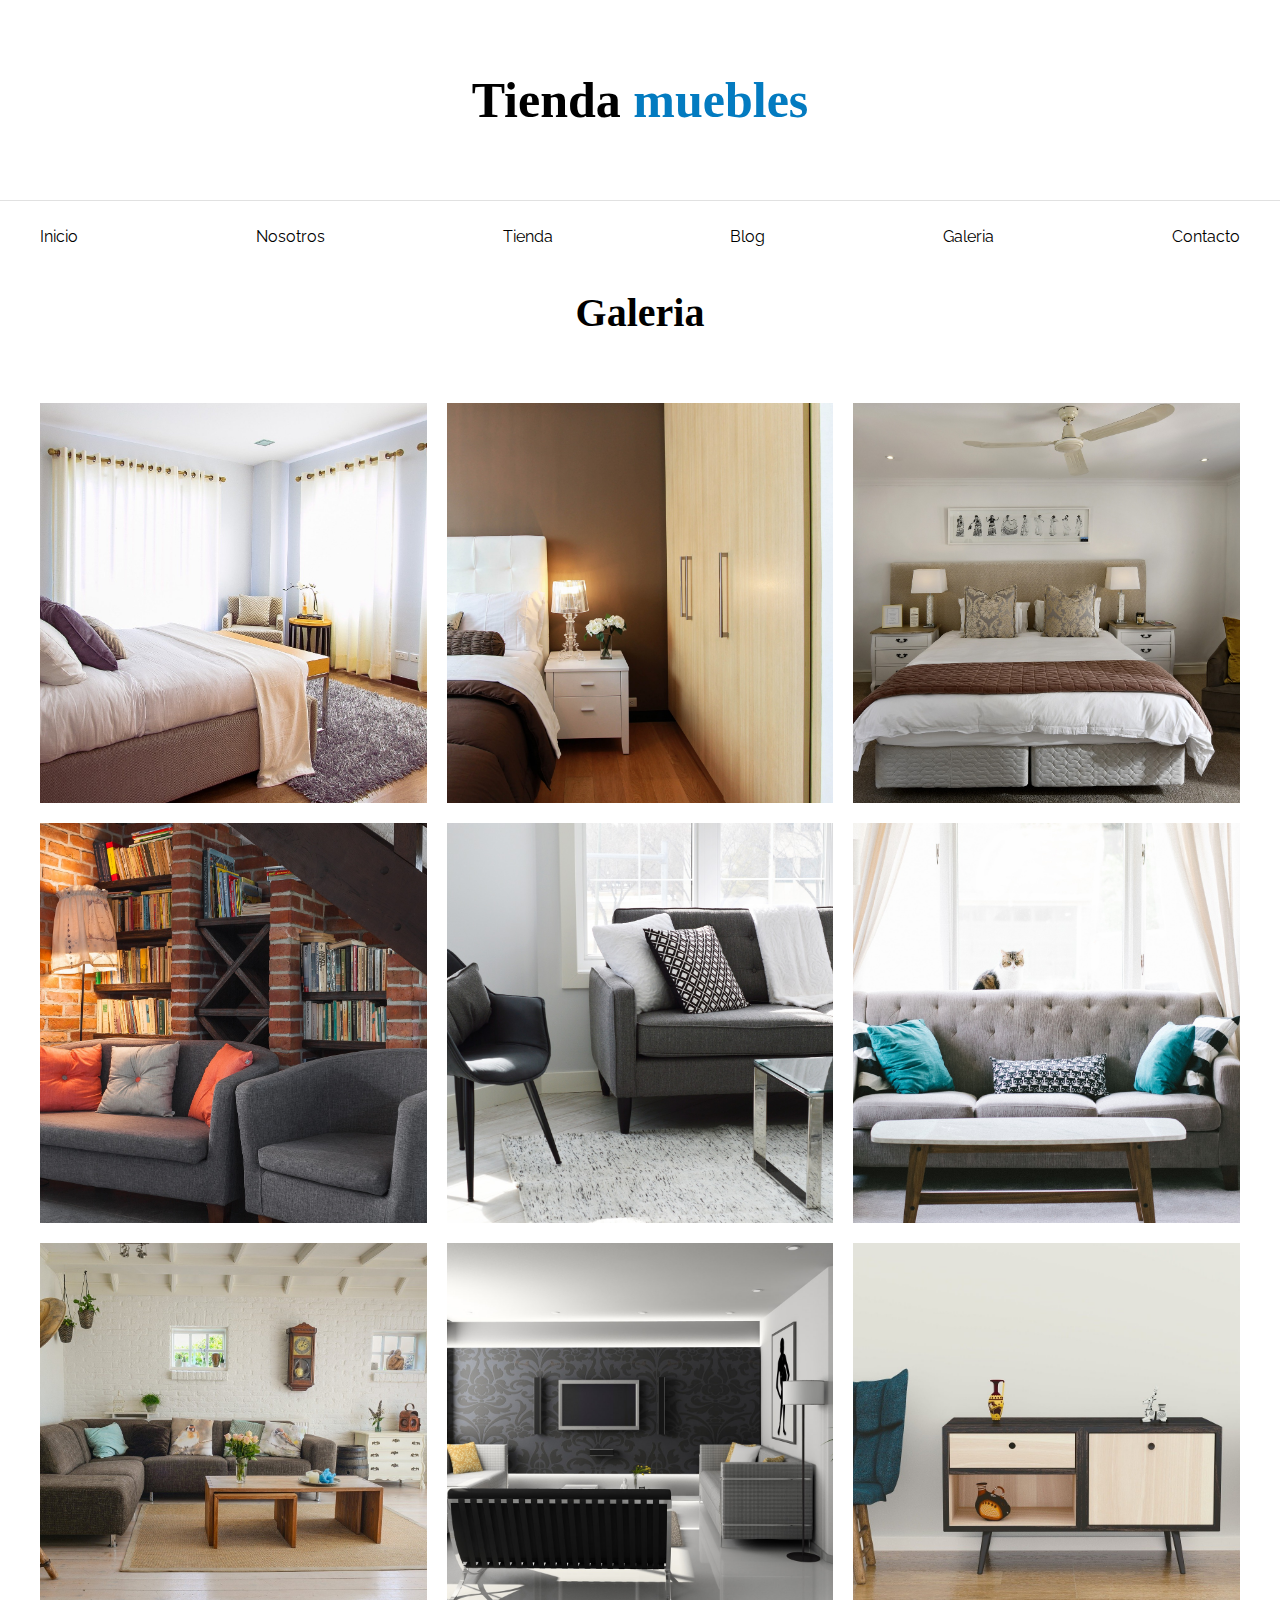
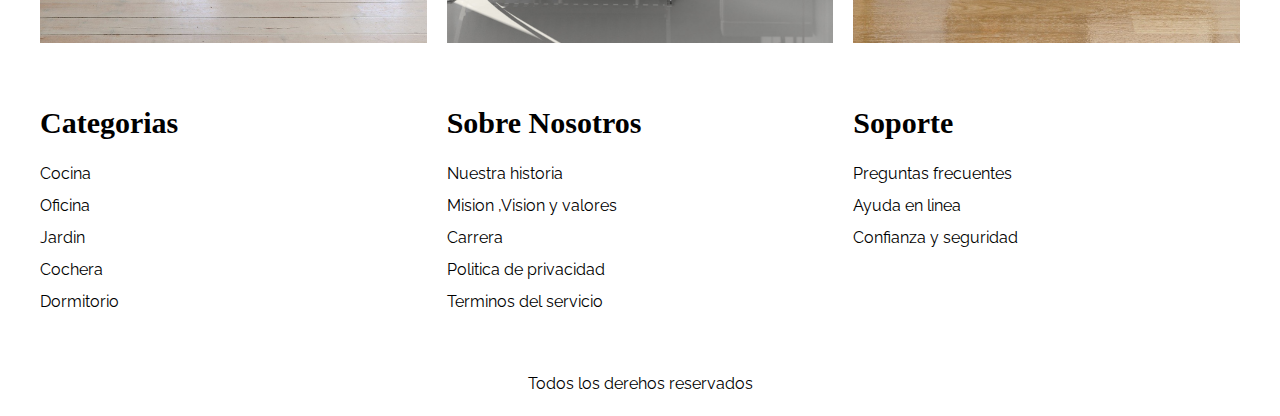
<file: galeria.html>
<!DOCTYPE html>
<html lang="es">
<head>
    <meta charset="UTF-8">
    <meta name="viewport" content="width=device-width, initial-scale=1.0">
    <title>Icomers = home</title>

    <link rel="stylesheet" href="css/normalize.css">
    <link rel="preconnect" href="https://fonts.googleapis.com">
    <link rel="preconnect" href="https://fonts.gstatic.com" crossorigin>
    <link href="https://fonts.googleapis.com/css2?family=Raleway:wght@100..900&display=swap" rel="stylesheet">
    <link rel="stylesheet" href="css/app.css">

</head>
    <img>
    <header>
        <h1 class="nombre-sitio">Tienda <span>muebles</span></h1>
    </header>
    <div class="contenedor-navegacion">
        <nav class="nav-principal contenedor">
        <a href="index.html">Inicio</a>
        <a href="nosotros.html">Nosotros</a>
        <a href="tienda.html">Tienda</a>
        <a href="blog.html">Blog</a>
        <a href="galeria.html">Galeria</a>
        <a href="contacto.html">Contacto</a>
    
     </nav>
    </div>

    <main class="contedido-principal contenedor">
    <h2 class="text-center">Galeria</h2>

        <ul class="galeria">
        <li>
            <a href="img/Imagenes Ecommerce/galeria_01.jpg"">
                <img src="img/Imagenes Ecommerce/galeria_01.jpg" alt="imagen galeria">   
            </a>
        </li>
        <li>
            <a href="img/Imagenes Ecommerce/galeria_02.jpg"">
                <img src="img/Imagenes Ecommerce/galeria_02.jpg" alt="imagen galeria">   
            </a>
        </li>
        <li>
            <a href="img/Imagenes Ecommerce/galeria_03.jpg"">
                <img src="img/Imagenes Ecommerce/galeria_03.jpg" alt="imagen galeria">   
            </a>
        </li>
        <li>
            <a href="img/Imagenes Ecommerce/galeria_04.jpg"">
                <img src="img/Imagenes Ecommerce/galeria_04.jpg" alt="imagen galeria">   
            </a>
        </li>
        <li>
            <a href="img/Imagenes Ecommerce/galeria_05.jpg"">
                <img src="img/Imagenes Ecommerce/galeria_05.jpg" alt="imagen galeria">   
            </a>
        </li>
        <li>
            <a href="img/Imagenes Ecommerce/galeria_06.jpg"">
                <img src="img/Imagenes Ecommerce/galeria_06.jpg" alt="imagen galeria">   
            </a>
        </li>
        <li>
            <a href="img/Imagenes Ecommerce/galeria_07.jpg"">
                <img src="img/Imagenes Ecommerce/galeria_07.jpg" alt="imagen galeria">   
            </a>
        </li>
        <li>
            <a href="img/Imagenes Ecommerce/galeria_08.jpg"">
                <img src="img/Imagenes Ecommerce/galeria_08.jpg" alt="imagen galeria">   
            </a>
        </li>
        <li>
            <a href="img/Imagenes Ecommerce/galeria_09.jpg"">
                <img src="img/Imagenes Ecommerce/galeria_09.jpg" alt="imagen galeria">   
            </a>
        </li>
    
    </ul>
        </main>
    
    <footer class="site-footer">
        <div class="grid-footer contenedor">
        <div>
            <h3>Categorias</h3>

            <nav class="footer-menu">

                <a href="#">Cocina</a>
                <a href="#">Oficina</a>
                <a href="#">Jardin</a>
                <a href="#">Cochera</a>
                <a href="#">Dormitorio</a>
            </nav>
        </div>

        <div>
            <h3>Sobre Nosotros </h3>

            <nav class="footer-menu">

                <a href="#">Nuestra historia</a>
                <a href="#">Mision ,Vision y valores</a>
                <a href="#">Carrera</a>
                <a href="#">Politica de privacidad</a>
                <a href="#">Terminos del servicio</a>
            </nav>
        </div>

        <div>
            <h3>Soporte</h3>

            <nav class="footer-menu">

                <a href="#">Preguntas frecuentes</a>
                <a href="#">Ayuda en linea</a>
                <a href="#">Confianza y seguridad</a>
            </nav>
        </div>

</div>
    <p class="copyright">Todos los derehos reservados</p>
</footer>
</body>
</html>
</file>
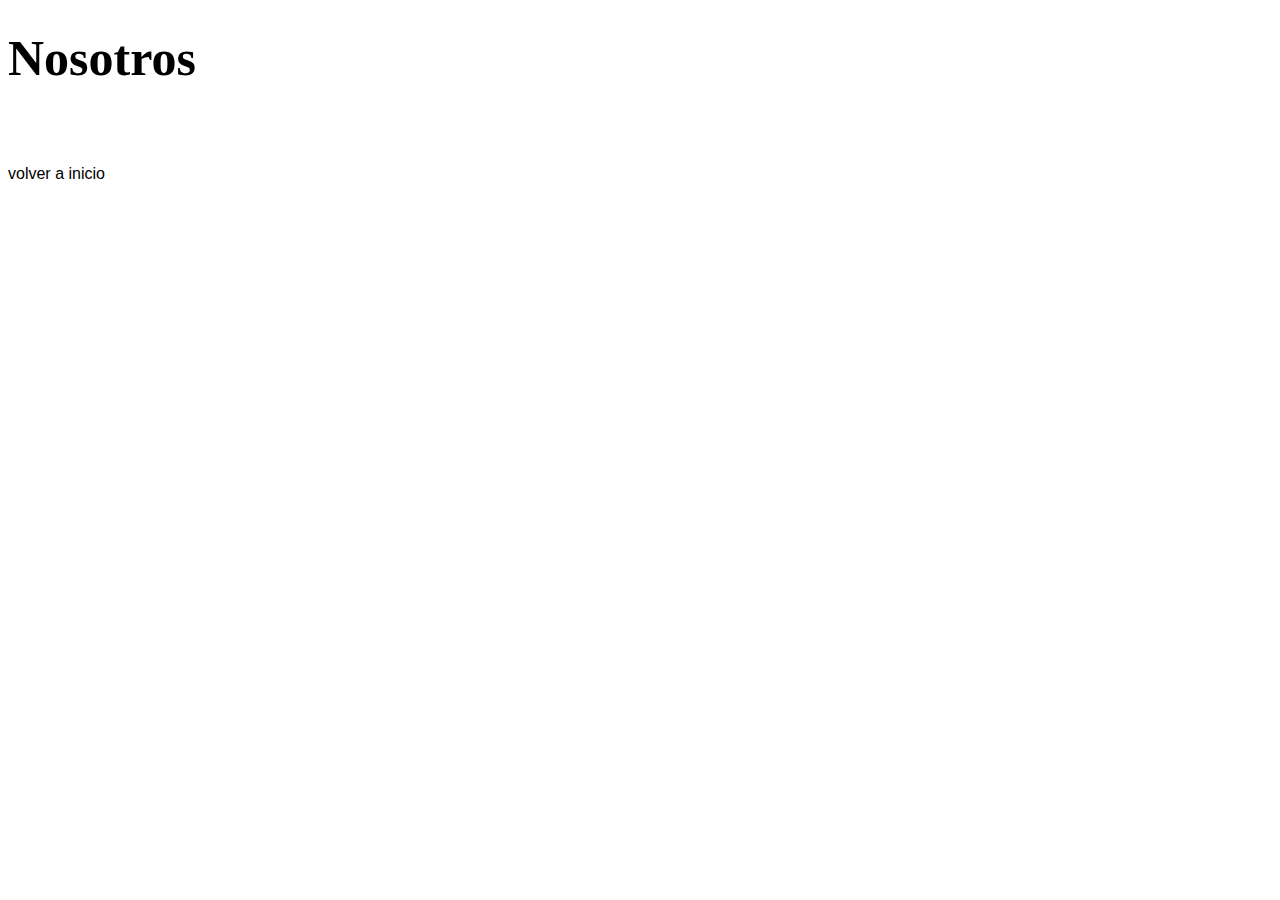
<file: nosotros.html>
<!DOCTYPE html>
<html lang="en">
<head>
    <meta charset="UTF-8">
    <meta name="viewport" content="width=device-width, initial-scale=1.0">
    <title>Document</title>
    <link rel="stylesheet" href="css/app.css">
</head>
<body>

    <h1>Nosotros</h1>
    <a href="index.html">volver a inicio</a>
</body>
</html>
</file>
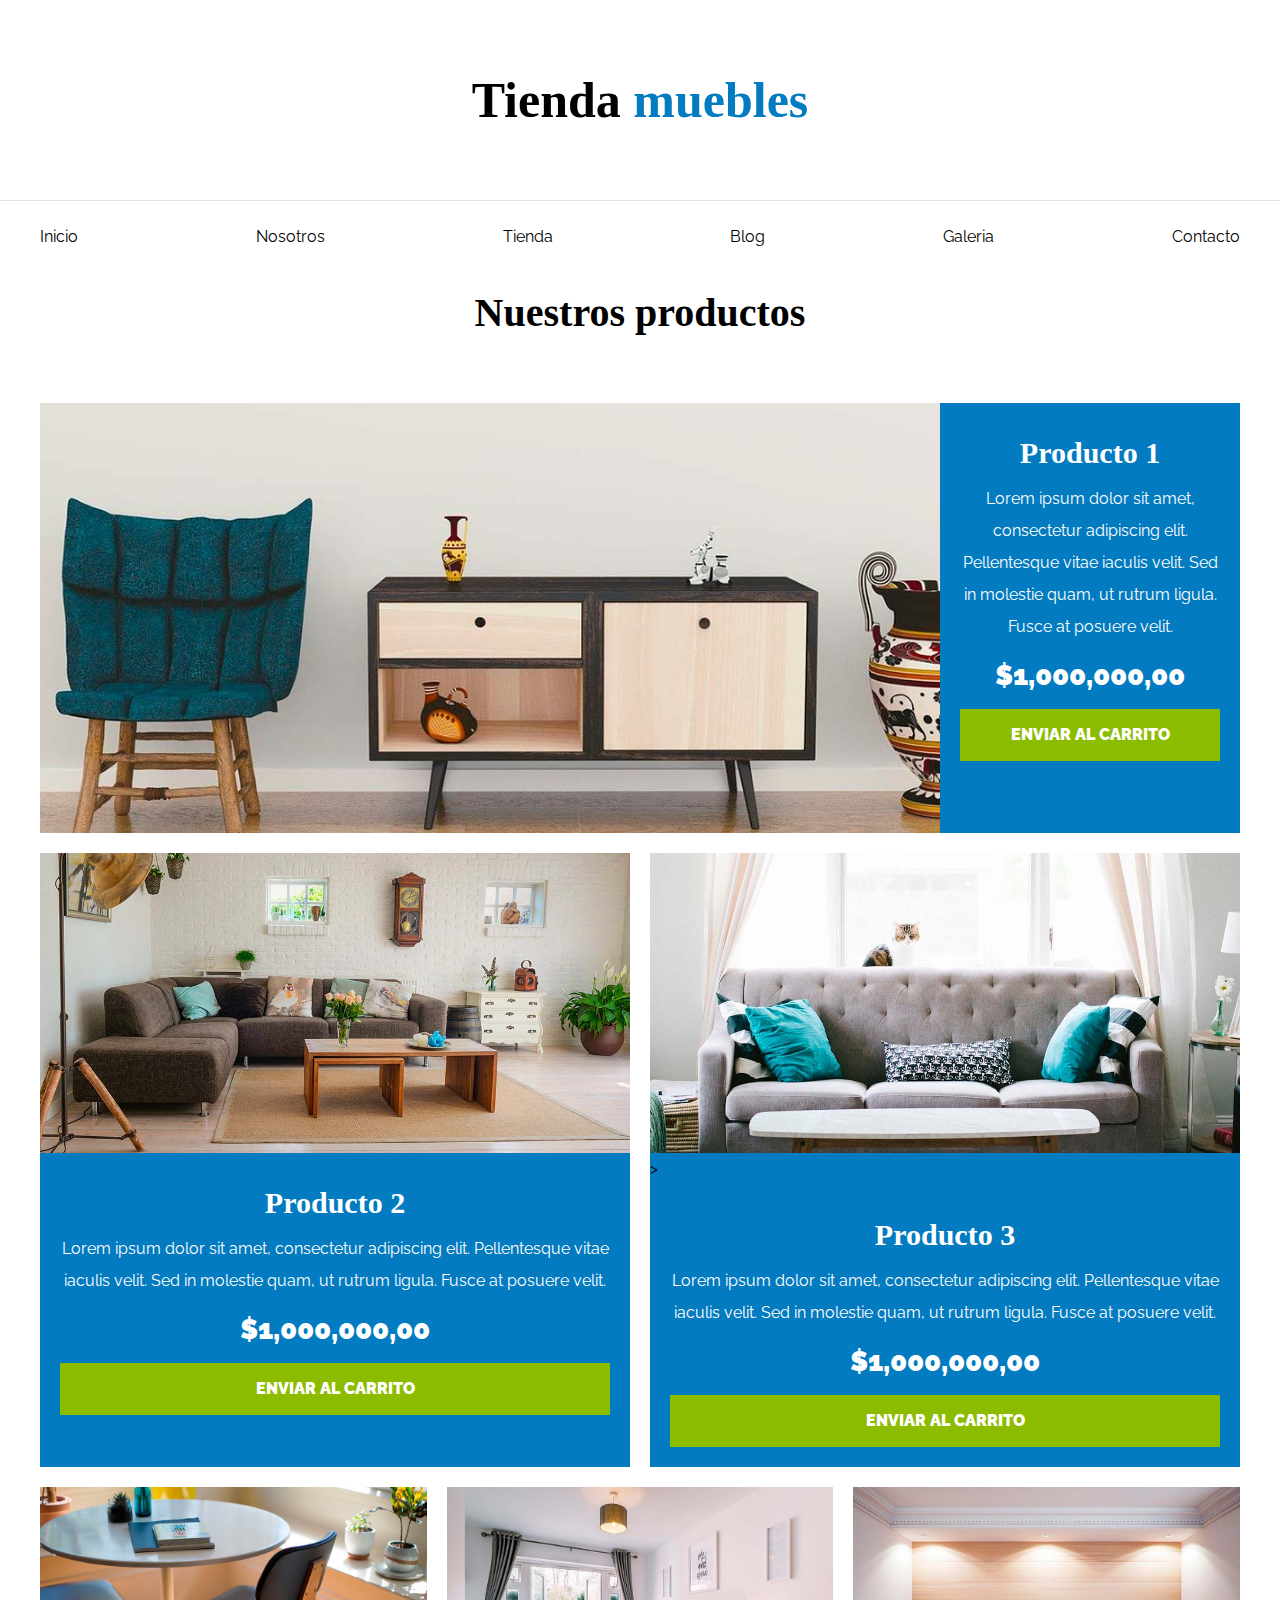
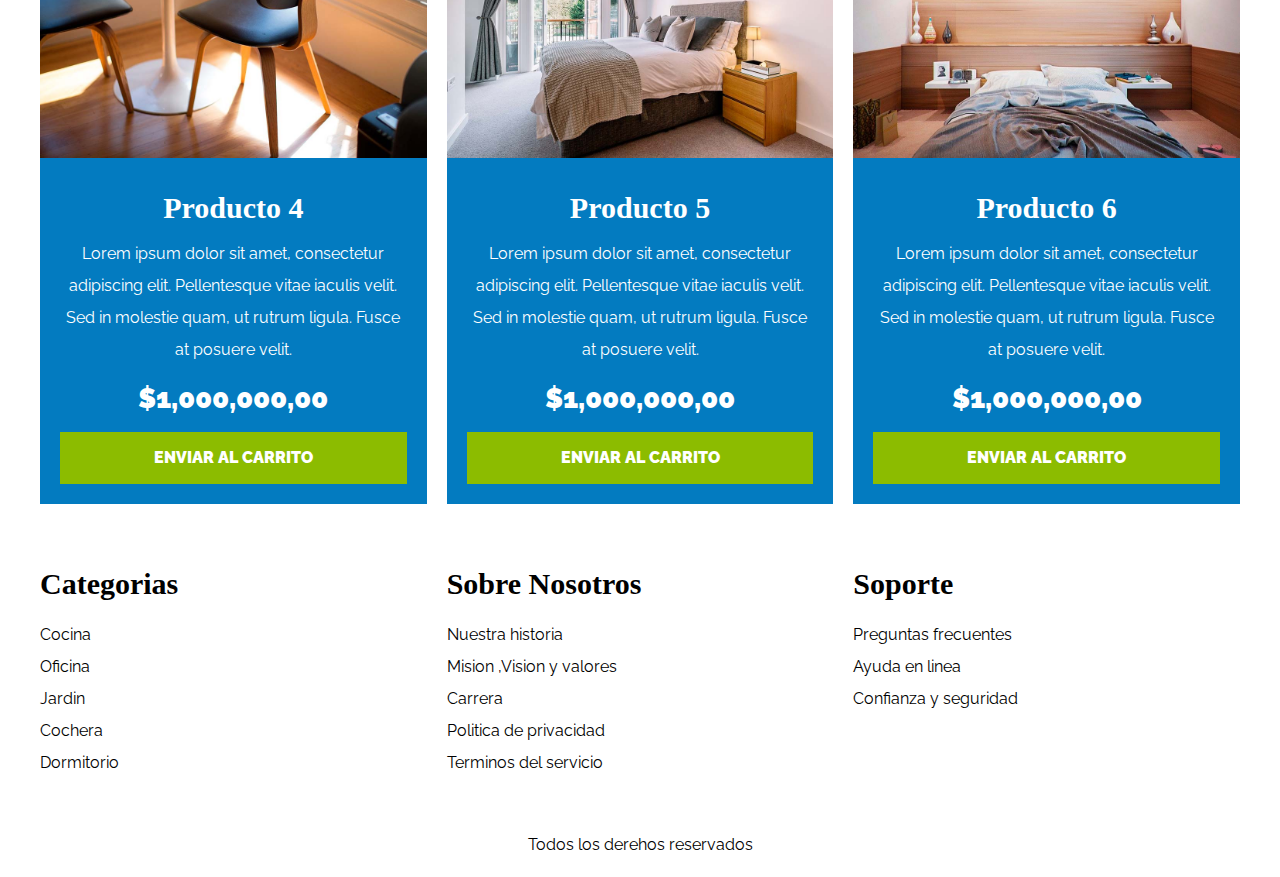
<file: tienda.html>
<!DOCTYPE html>
<html lang="es">
<head>
    <meta charset="UTF-8">
    <meta name="viewport" content="width=device-width, initial-scale=1.0">
    <title>Icomers = Tienda</title>

    <link rel="stylesheet" href="css/normalize.css">
    <link rel="preconnect" href="https://fonts.googleapis.com">
    <link rel="preconnect" href="https://fonts.gstatic.com" crossorigin>
    <link href="https://fonts.googleapis.com/css2?family=Raleway:wght@100..900&display=swap" rel="stylesheet">
    <link rel="stylesheet" href="css/app.css">

</head>
    <img>
    <header>
        <h1 class="nombre-sitio">Tienda <span>muebles</span></h1>
    </header>
    <div class="contenedor-navegacion">
        <nav class="nav-principal contenedor">
        <a href="index.html">Inicio</a>
        <a href="nosotros.html">Nosotros</a>
        <a href="tienda.html">Tienda</a>
        <a href="blog.html">Blog</a>
        <a href="galeria.html">Galeria</a>
        <a href="contacto.html">Contacto</a>
    
     </nav>
    </div>

    <main class="contedido-principal contenedor">
        <h2 class="text-center">Nuestros productos</h2>
        <div class="listado-productos">
            <div class="producto">
            <img src="/img/Imagenes Ecommerce/producto1.jpg" alt="producto1">
            
            <div class="texto-producto">
                <h3>Producto 1</h3>
                <p>Lorem ipsum dolor sit amet, consectetur adipiscing elit. Pellentesque vitae iaculis velit.
                     Sed in molestie quam, ut rutrum ligula. Fusce at posuere velit.</p>
                     <p class="precio">$1,000,000,00</p>
    
                     <a class="btn" href="#">enviar al carrito</a>
            </div><!--informacion del producto-->
        </div><!--fin del llsitado de productos-->
    
        <div class="producto">
            <div>
            <img src="/img/Imagenes Ecommerce/producto2.jpg" alt="producto1">
            </div>
            <div class="texto-producto">
                <h3>Producto 2</h3>
                <p>Lorem ipsum dolor sit amet, consectetur adipiscing elit. Pellentesque vitae iaculis velit.
                     Sed in molestie quam, ut rutrum ligula. Fusce at posuere velit.</p>
                     <p class="precio">$1,000,000,00</p>
    
                     <a class="btn" href="#">enviar al carrito</a>
            </div><!--informacion del producto-->
        </div><!--fin del llsitado de productos-->
    
    
            <div class="producto">
            <img src="/img/Imagenes Ecommerce/producto3.jpg" alt="producto1">
            >
            <div class="texto-producto">
                <h3>Producto 3</h3>
                <p>Lorem ipsum dolor sit amet, consectetur adipiscing elit. Pellentesque vitae iaculis velit.
                     Sed in molestie quam, ut rutrum ligula. Fusce at posuere velit.</p>
                     <p class="precio">$1,000,000,00</p>
    
                     <a class="btn" href="#">enviar al carrito</a>
            </div><!--informacion del producto-->
        </div><!--fin del llsitado de productos-->
    
        <div class="producto">
            <div>
            <img src="/img/Imagenes Ecommerce/producto4.jpg" alt="producto1">
            </div>
            <div class="texto-producto">
                <h3>Producto 4</h3>
                <p>Lorem ipsum dolor sit amet, consectetur adipiscing elit. Pellentesque vitae iaculis velit.
                     Sed in molestie quam, ut rutrum ligula. Fusce at posuere velit.</p>
                     <p class="precio">$1,000,000,00</p>
    
                     <a class="btn" href="#">enviar al carrito</a>
            </div><!--informacion del producto-->
        </div><!--fin del llsitado de productos-->
    
        <div  class="producto">
            <div>
            <img src="/img/Imagenes Ecommerce/producto5.jpg" alt="producto1">
            </div>
            <div class="texto-producto">
                <h3>Producto 5</h3>
                <p>Lorem ipsum dolor sit amet, consectetur adipiscing elit. Pellentesque vitae iaculis velit.
                     Sed in molestie quam, ut rutrum ligula. Fusce at posuere velit.</p>
                     <p class="precio">$1,000,000,00</p>
    
                     <a class="btn" href="#">enviar al carrito</a>
            </div><!--informacion del producto-->
        </div><!--fin del llsitado de productos-->
    
        <div class="producto">
            <div>
            <img src="/img/Imagenes Ecommerce/producto6.jpg" alt="producto1">
            </div>
            <div class="texto-producto">
                <h3>Producto 6</h3>
                <p>Lorem ipsum dolor sit amet, consectetur adipiscing elit. Pellentesque vitae iaculis velit.
                     Sed in molestie quam, ut rutrum ligula. Fusce at posuere velit.</p>
                     <p class="precio">$1,000,000,00</p>
    
                     <a class="btn" href="#">enviar al carrito</a>
            </div><!--informacion del producto-->
        </div><!--fin del llsitado de productos-->
        </main>
    
    <footer class="site-footer">
        <div class="grid-footer contenedor">
        <div>
            <h3>Categorias</h3>

            <nav class="footer-menu">

                <a href="#">Cocina</a>
                <a href="#">Oficina</a>
                <a href="#">Jardin</a>
                <a href="#">Cochera</a>
                <a href="#">Dormitorio</a>
            </nav>
        </div>

        <div>
            <h3>Sobre Nosotros </h3>

            <nav class="footer-menu">

                <a href="#">Nuestra historia</a>
                <a href="#">Mision ,Vision y valores</a>
                <a href="#">Carrera</a>
                <a href="#">Politica de privacidad</a>
                <a href="#">Terminos del servicio</a>
            </nav>
        </div>

        <div>
            <h3>Soporte</h3>

            <nav class="footer-menu">

                <a href="#">Preguntas frecuentes</a>
                <a href="#">Ayuda en linea</a>
                <a href="#">Confianza y seguridad</a>
            </nav>
        </div>

</div>
    <p class="copyright">Todos los derehos reservados</p>
</footer>
</body>
</html>
</file>
<file: css/app.css>
html {
    box-sizing: border-box;
    font-size: 62.5%;/* 1 REM= 10px*/;
}
*,*::before,*::after{
    box-sizing: inherit;
}
body {
    font-family: "Raleway", sans-serif;
    font-size: 1.6rem;
    line-height:2;
}
/**Globales**/
h1,h2,h3{
    font-family: "Playfair Display", serif;
    margin: 0 0 5rem 0;
}
h1{
    font-size: 5rem;
}
h2{
    font-size: 4rem;
}
h3{
    font-size: 3rem;
}
a{
    text-decoration:none;
    color: black;
}
.contenedor{
    max-width: 120rem;
    margin: 0 auto ;
}
img {
    max-width: 100%;
    display:block;
}
.btn{
    background-color:#8cbc00;
    display: block;
    color :#ffffff;
    text-transform: uppercase;
    font-weight: 900;
    padding: 1rem;
    transition: background-color .3s ease-out;
    text-align: center;
    border: none;
}
.btn:hover{
        background-color: #769c02;
        cursor: pointer;
}
    
/**utidades**/
.text-center{
    text-align: center;
}
.max-width-30 {
    max-width: 30rem;
}

/**header  navegacion**/

.nombre-sitio {
    margin-top: 5rem;
    text-align: center;
}
.contenedor-navegacion {
    border-top:.1rem solid #e1e1e1
}
.nombre-sitio span {
    color: #037bc0;
}
.nav-principal {
    padding: 2rem 0;
    display: flex;
    justify-content: space-between;

}
.hero {
    background-image: url(../img/Imagenes\ Ecommerce/principal.jpg);
    background-repeat: no-repeat;
    background-size: cover;
    background-position: center center;
    height: 55rem;
}
/*categorias**/
.categoria{
    padding-top: 1rem;
}
.categoria h2 {
    text-align: center;
}
.categoria a {
    text-align: center;
    display: block;
    padding: 2rem;
    font-size: 2rem;

}
.categoria a:hover {
    background-color: #037bc0;
    color:white;

    border-bottom-right-radius: 1rem;
}
.listado-categorias {
    display: grid;
    grid-template-columns: repeat(3,1fr);
    gap:2rem
}
/*Esto es un ejemplo de un comentario en css para git*/
/*Bloque sobre nosotros*/
.sobre-nosotros{
    background-image: linear-gradient( to right,transparent 50%,#037bc0 50%,#037bc0
    100%),url(../img/Imagenes\ Ecommerce/nosotros.jpg);
    background-position: cover;
    padding: 10rem 0;
    background-repeat: no-repeat;
    background-size:100% ,120rem ;
}
.sobre-nosotros-grid{
    display: flex;
    justify-content: flex-end;
}

.texto-nostros {
    flex-basis: 50%;
    padding-left: 10rem;
    color: #fff;
}
/**listado de productos**/
.contenedor-principal{
    padding-top: 5rem;
}
.listado-productos{
    display: grid;
    grid-template-columns: repeat (6 ,1fr);
    column-gap:2rem;
    row-gap: 2rem;
}
.producto:nth-child(1){
    grid-column-start: 1;
    grid-column-end: 7;
    display: grid;
    grid-template-columns:3fr 1fr ;
}
.producto:nth-child(1) img {
    height: 43rem;
    width: 100%;
    object-fit: cover;
}
.producto:nth-child(2){
    grid-column-start: 1;
    grid-column-end: 4;
}
.producto:nth-child(2) img {
    height: 30rem;
    width: 100%;
    object-fit: cover;
}

.producto:nth-child(3){
    grid-column-start: 4;
    grid-column-end: 7;
}
.producto:nth-child(3) img {
    height: 30rem;
    width: 100%;
    object-fit: cover;
}

.producto:nth-child(4){
    grid-column-start: 1;
    grid-column-end: 3;
}
.producto:nth-child(5){
    grid-column-start: 3;
    grid-column-end: 5;
}
.producto:nth-child(6){
    grid-column-start: 5;
    grid-column-end: 7;
}
.producto{
    background-color:#037bc0 ;
}
.texto-producto h3{
    margin:0;
}
.texto-producto p{
    margin:0 0 .5rem 0;
}
.texto-producto{
    text-align: center;
    color: #ffffff;
    padding: 2rem;
}
.texto-producto .precio{
    font-size:2.8rem;
    font-weight: 900 ;

}

/**footer**/
.site-footer{
    border-top:1px solid,#e1e1e1;
    margin-top: 5rem;
    padding: 5 rem;
}
.site-footer h3 {
    margin-bottom: .5rem;
}
.grid-footer{
    display: grid;
    grid-template-columns:repeat(3,1fr);
    gap:2rem;
}
.footer-menu a{
    display: block;
}
.copyright{
    margin-top: 5rem;
    text-align: center;
}

/**Nosotros**/
.contenido-nosotros{
    display: grid;
    grid-template-columns: 1fr 2fr;
    grid-template-columns: repeat (auto-fit, minmax( 25rem,1fr));
    column-gap: 4rem;
}
.informacion-nosotros {
    display: flex;
    flex-direction: column;
    justify-content: center;
}
/**blog**/
.contenedor-blog{
    display: grid;
    grid-template-columns:2fr 1fr;
    column-gap:4rem;
}
.entrada {
    border-bottom:2px solid #e1e1e1;
    padding-bottom: 4rem;
    margin-bottom: 2rem;

}
.entrada:last-of-type{
    border: none;
}
.entrada-meta{
    display: flex;
    justify-content: space-between;
}

.entrada-meta p{
    font-weight: bold;
}
.entrada-meta span{
    color: #037bc0;
}
.contenido-entrada-blog{
    width: 60rem;
    margin:0 auto;

}
.galeria{
    list-style: none;
    padding: 0;
    margin: 0;
    display: grid;
    grid-template-columns: repeat(3, 1fr);
    gap: 2rem;
}

.galeria img{
    height: 40rem;
    width: 40rem;
    object-fit: cover;
}

/**Formulario**/
.formulario{
    max-width: 60rem;
    margin: 0 auto;

}

.formulario fieldset {
    border-color: black;
    margin-bottom:2rem ;
}
.formulario legend {
    background-color: #005490;
    width: 100%;
    text-align: center;
    color: #fff;
    text-transform: uppercase;
    font-weight: 900;
    padding: 1rem;
    margin-bottom: 4rem;

}

.campo{
    display: flex;
    margin-bottom: 2rem;
}
.campo label{
    flex-basis: 10rem;
}

.campo input:not([type="radio"]),
.campo textarea,
.campo select {
    flex: 1;
    border: 1px solid #e1e1e1;
    padding: 1rem ;
}
</file>
